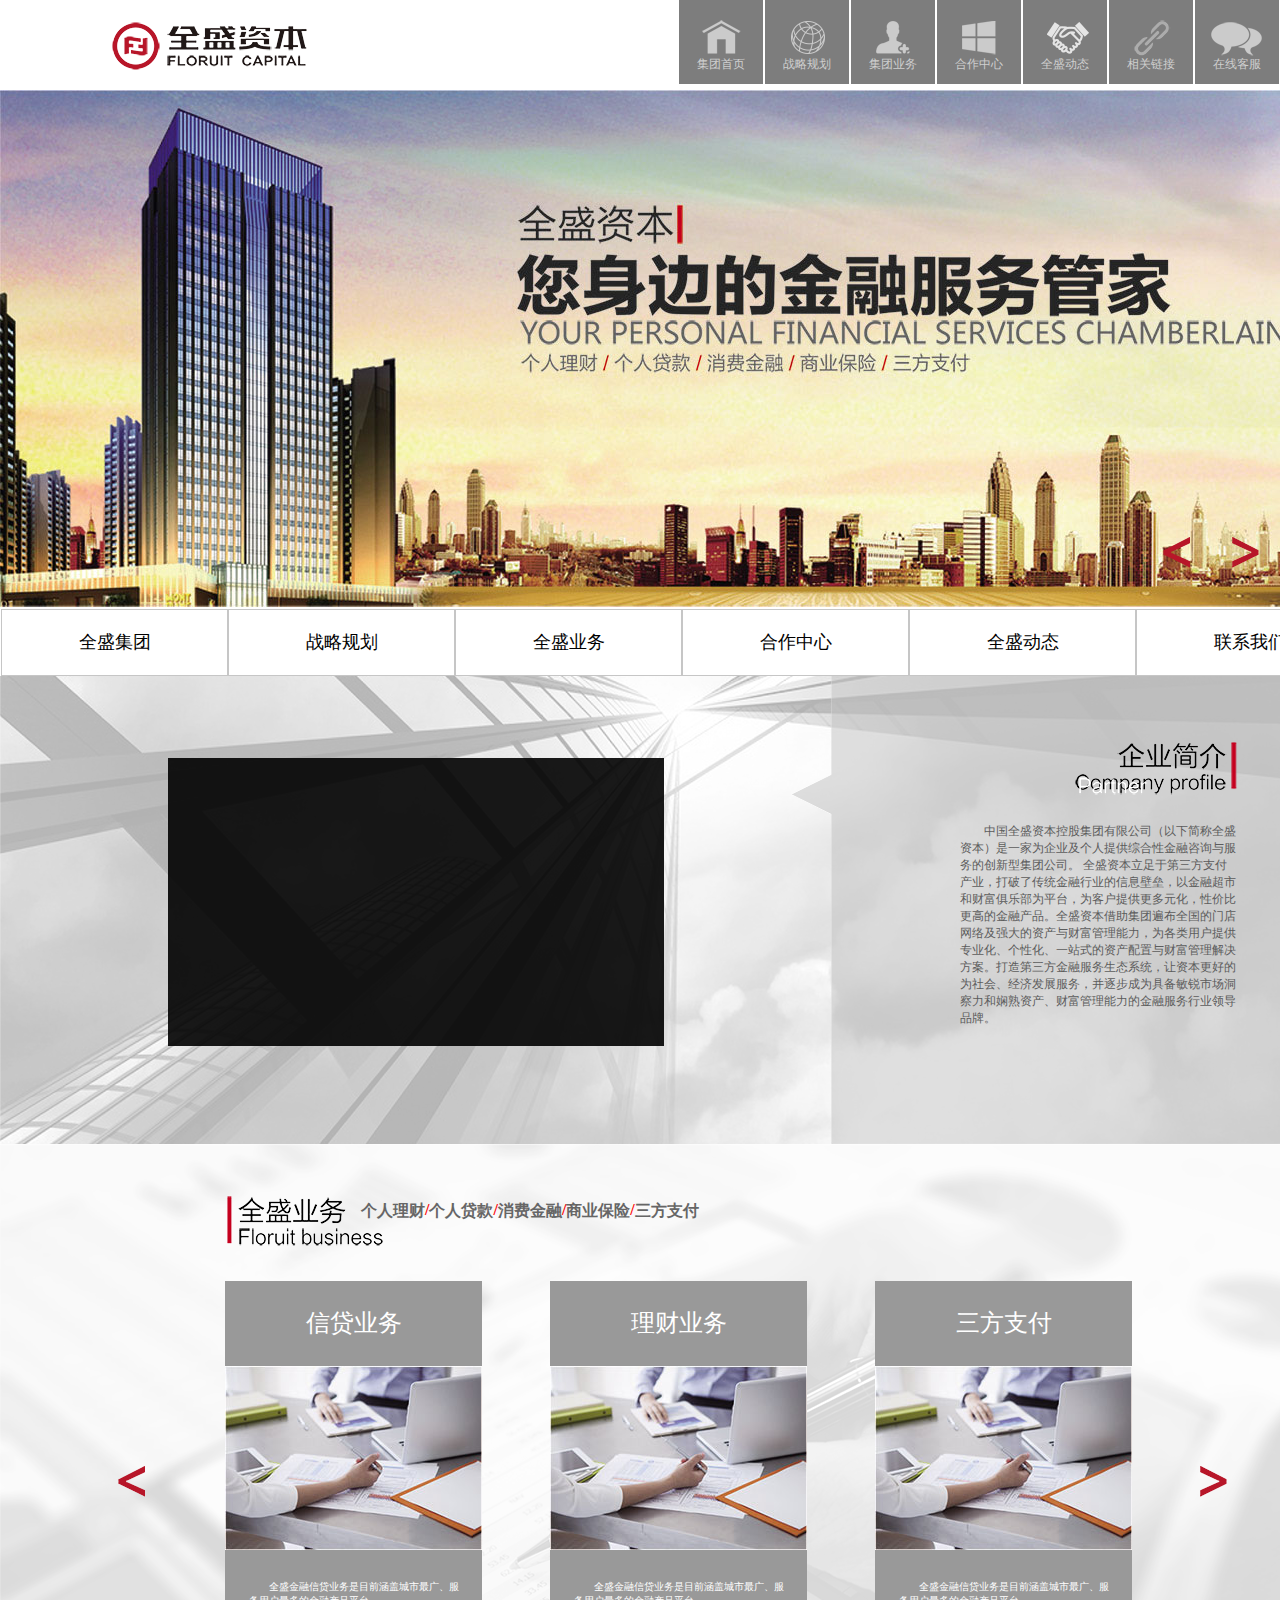
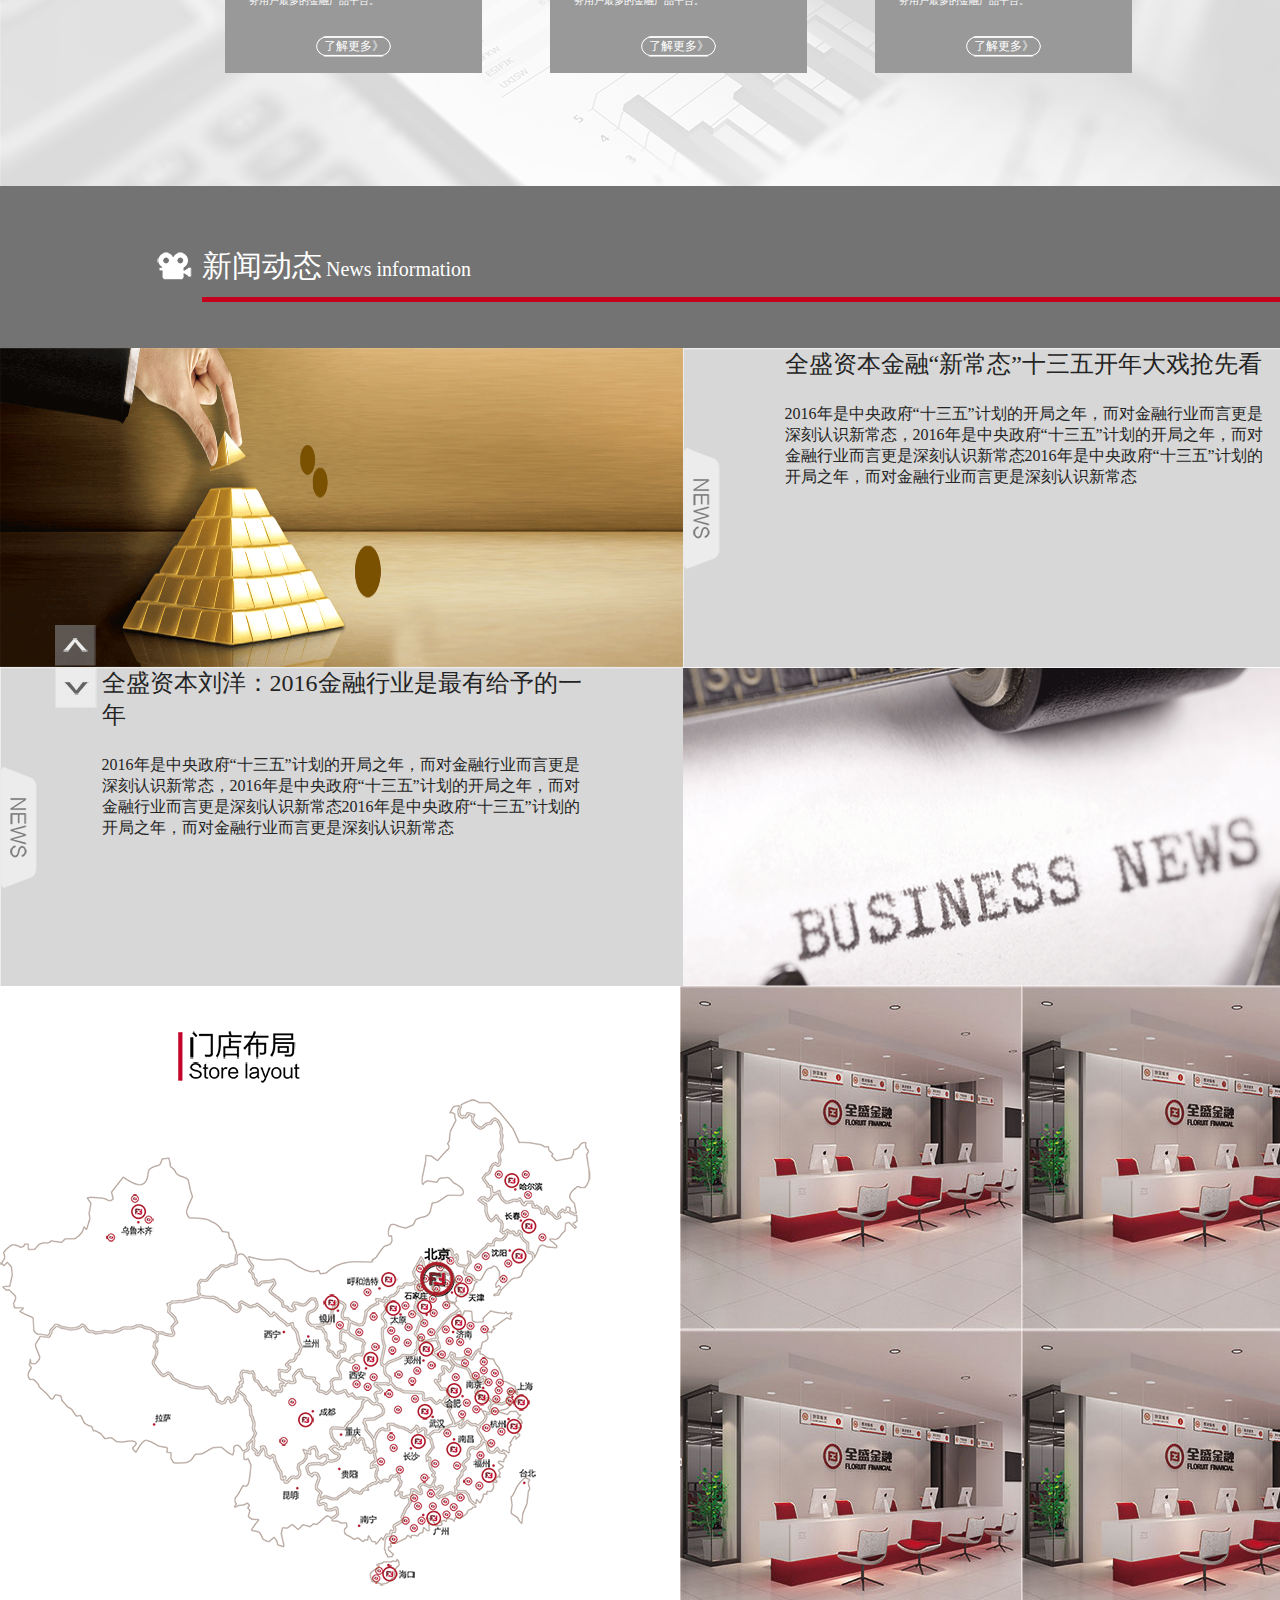
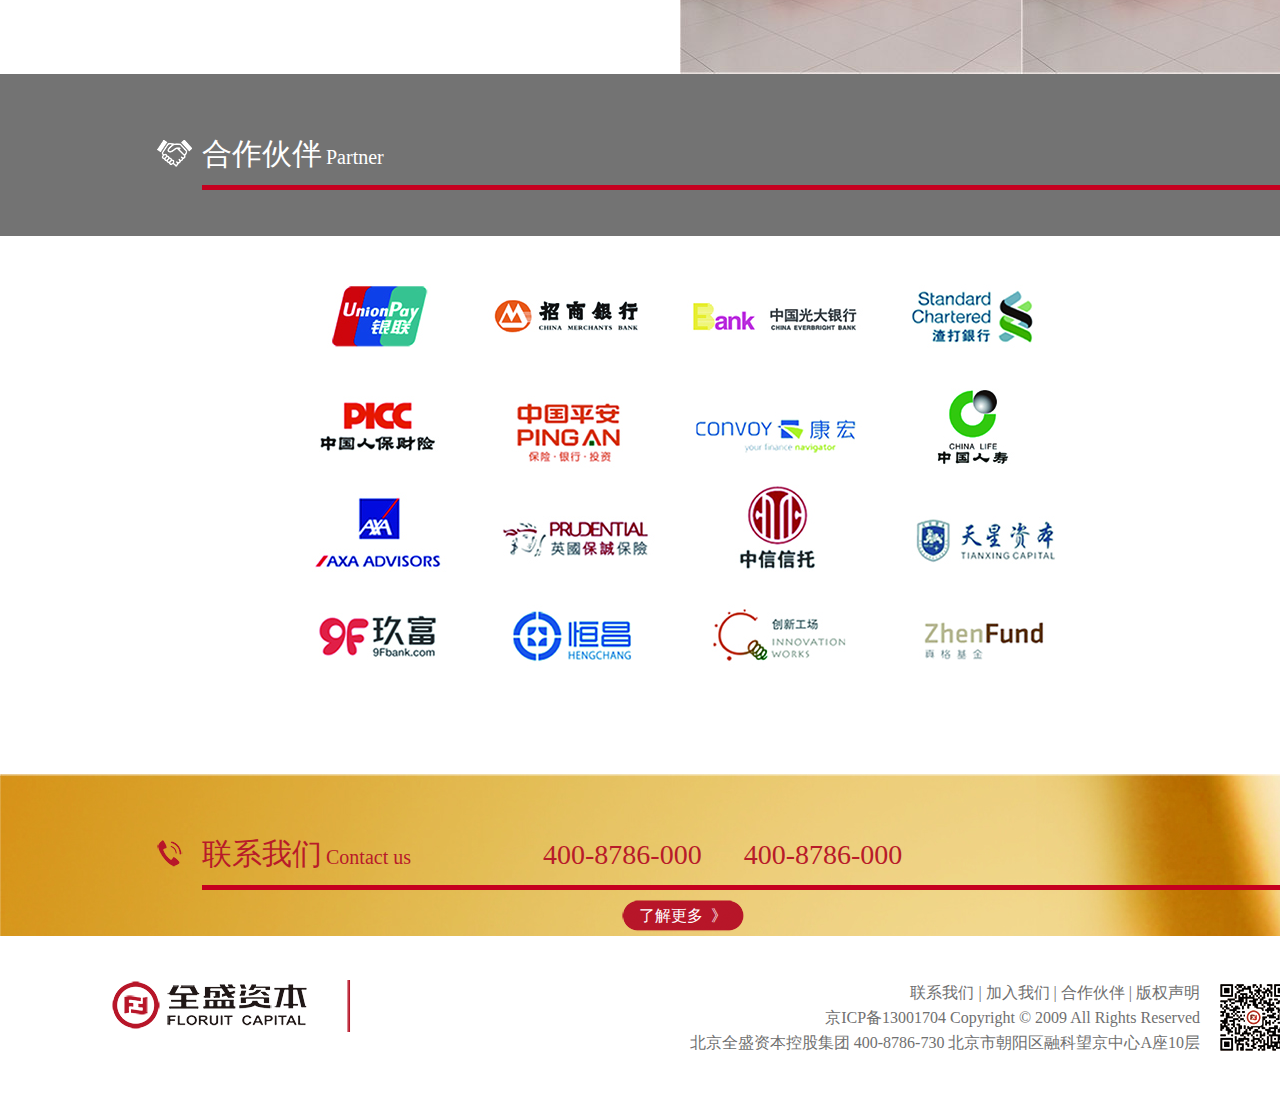
<file: qszb111/index.html>
<!DOCTYPE html>
<html lang="en">
<head>
	<meta charset="UTF-8">
	<title>Document</title>
	<link rel="stylesheet" type="text/css" href="css/reset.css">
	<link rel="stylesheet" type="text/css" href="css/index.css">
</head>
<body>
	<div class="head clear">
		<h1 class="logo"></h1>
		<div class="head-nars clear">
			<a href=""><i class="nar1"></i>集团首页</a>
			<a href=""><i class="nar2"></i>战略规划</a>
			<a href=""><i class="nar3"></i>集团业务</a>
			<a href=""><i class="nar4"></i>合作中心</a>
			<a href=""><i class="nar5"></i>全盛动态</a>
			<a href=""><i class="nar6"></i>相关链接</a>
			<a href=""><i class="nar7"></i>在线客服</a>
			<a href=""><i class="nar8"></i>站内搜索</a>
		</div>
	</div>
	<div class="f-text">
		<div class="img-show">
			<img src="img/img/bg.jpg">
			<div class="img-button clear">
				<a class="a1" href=""></a>
				<a class="a2" href=""></a>
			</div>	
		</div>
		<div class="middle-nars" >
			<ul class="clear">
				<li class="li-1">全盛集团</li>
				<li class="li-2">战略规划
					<div class="menu posi">
						<p class="p1">战略规划</p>
						<div class="nar1 posi">
							<p class="p2">
								<a class="a1" href="">战略合作>
									<div class="nar2">
										<p><a href="">全盛基金></a></p>
										<p><a href="">全盛资管></a></p>
										<p><a href="">全盛支付></a></p>
									</div>
								</a>
							</p>
							<p class="p2"><a href="">全盛基金></a></p>
							<p class="p2"><a href="">全盛资管></a></p>
							<p class="p2"><a href="">全盛支付></a></p>
							<p class="p2"><a href="">全省传媒></a></p>	
						</div>	
					</div>
				</li>
				<li class="li-3">全盛业务</li>
				<li class="li-4">合作中心</li>
				<li class="li-5">全盛动态</li>
				<li class="li-6">联系我们</li>
			</ul>
		</div>
		<div class="middle-text">
			<div class="video"></div>
			<div class="text"> 
				 <i></i>
				<p>
					中国全盛资本控股集团有限公司（以下简称全盛资本）是一家为企业及个人提供综合性金融咨询与服务的创新型集团公司。
					全盛资本立足于第三方支付产业，打破了传统金融行业的信息壁垒，以金融超市和财富俱乐部为平台，为客户提供更多元化，性价比更高的金融产品。全盛资本借助集团遍布全国的门店网络及强大的资产与财富管理能力，为各类用户提供专业化、个性化、一站式的资产配置与财富管理解决方案。打造第三方金融服务生态系统，让资本更好的为社会、经济发展服务，并逐步成为具备敏锐市场洞察力和娴熟资产、财富管理能力的金融服务行业领导品牌。
				</p>
			</div>	 
		</div>
		<div class="f-business">
			<div class="business-nars clear">
				<i></i>
				<ul class="clear">
					<li><a href="">个人理财</a></li>
					<li>/</li>
					<li><a href="">个人贷款</a></li>
					<li>/</li>
					<li><a href="">消费金融</a></li>
					<li>/</li>
					<li><a href="">商业保险</a></li>
					<li>/</li>
					<li><a href="">三方支付</a></li>
				</ul>
		</div>
		<div class="business-text clear">
			<a class="a1" href=""></a>
			<ul>
				<li>
					<a class="a2" href="">
							<p class="p1">信贷业务</p>
							<img src="img/img/a.jpg">
							<p class="p2">全盛金融信贷业务是目前涵盖城市最广、服务用户最多的金融产品平台。</p>
							<span>了解更多》</span>
					</a>
				</li>
				<li>
					<a class="a2" href="">
							<p class="p1">理财业务</p>
							<img src="img/img/a.jpg">
							<p class="p2">全盛金融信贷业务是目前涵盖城市最广、服务用户最多的金融产品平台。</p>
							<span>了解更多》</span>
					</a>
				</li>
				<li>
					<a class="a2" href="">
							<p class="p1">三方支付</p>
							<img src="img/img/a.jpg">
							<p class="p2">全盛金融信贷业务是目前涵盖城市最广、服务用户最多的金融产品平台。</p>
							<span>了解更多》</span>
					</a>
				</li>
			</ul>
			<a class="a3" href=""></a>
		</div>
		</div>
		<div class="news">
			<div class="news-head">
				<i></i>
				<p>
					<span class="span1"> 新闻动态</span>
					<span class="span2">News information</span>
				</p>
			</div>
			<div class="news-text clear posi">
				<img src="img/1.png">
				<div class="news-text-1" >
					<p class="p1">全盛资本金融“新常态”十三五开年大戏抢先看</p>
					<p class="p2">2016年是中央政府“十三五”计划的开局之年，而对金融行业而言更是深刻认识新常态，2016年是中央政府“十三五”计划的开局之年，而对金融行业而言更是深刻认识新常态2016年是中央政府“十三五”计划的开局之年，而对金融行业而言更是深刻认识新常态</p>
				</div>
				<div class="news-text-1" >
					<p class="p1">全盛资本刘洋：2016金融行业是最有给予的一年</p>
					<p class="p2">2016年是中央政府“十三五”计划的开局之年，而对金融行业而言更是深刻认识新常态，2016年是中央政府“十三五”计划的开局之年，而对金融行业而言更是深刻认识新常态2016年是中央政府“十三五”计划的开局之年，而对金融行业而言更是深刻认识新常态</p>
				</div>
				<img src="img/2.png">
				<a class="a" href=""></a>
				<a class="b" href=""></a>
				<a class="c" href=""></a>
				<a class="d" href=""></a>
			</div>
			<div class="news-text-1 clear" >
				<div class="map"><img src="img/img/map.png"></div>
				<div class="map-1 clear">
					<div class="img-1 posi">
						<img src="img/img/u.jpg">
						<div class="map-y"></div>
					</div>
					<div class="img-2 posi">
						<img src="img/img/u.jpg">
						<div class="map-y"></div>
					</div>
					<div class="img-3 posi">
						<img src="img/img/u.jpg">
						<div class="map-y"></div>
					</div>
					<div class="img-4 posi">
						<img src="img/img/u.jpg">
						<div class="map-y"></div>
					</div>
					
				</div>
			</div>
			</div>
			<div class="partner">
			<div class="partner-head">
				<i></i>
				<p>
					<span class="span1">合作伙伴</span>
					<span class="span2">Partner</span>
				</p>
			</div>
			<div class="bank posi">
				<div class="posi-v-m">
					<img src="img/bank.jpg">
				</div>
			</div>
			</div>
			<div class="phone">
			<div class="phone-head">
				<i></i>
				<p>
					<span class="span1">联系我们</span>
					<span class="span2">Contact us</span>
					<span class="span3">400-8786-000</span>
					<span class="span3">400-8786-000</span>
				</p>
				<a href="">了解更多&nbsp;&nbsp;》</a>
			</div>
		</div>
	</div>
	<div class="bottom">
		<i></i>
		<div class="clear posi">
			<p>
				<span><a href="">联系我们</a></span>
				<span>|</span>
				<span><a href="">加入我们</a></span>
				<span>|</span>
				<span><a href="">合作伙伴</a></span>
				<span>|</span>
				<span><a href="">版权声明</a></span>
			</p>
			<p>京ICP备13001704 Copyright &copy; 2009 All Rights Reserved
			</p>
			<p>北京全盛资本控股集团 400-8786-730 北京市朝阳区融科望京中心A座10层</p>
			<s></s>
		</div>
	</div>	
</body>
</html>
</file>
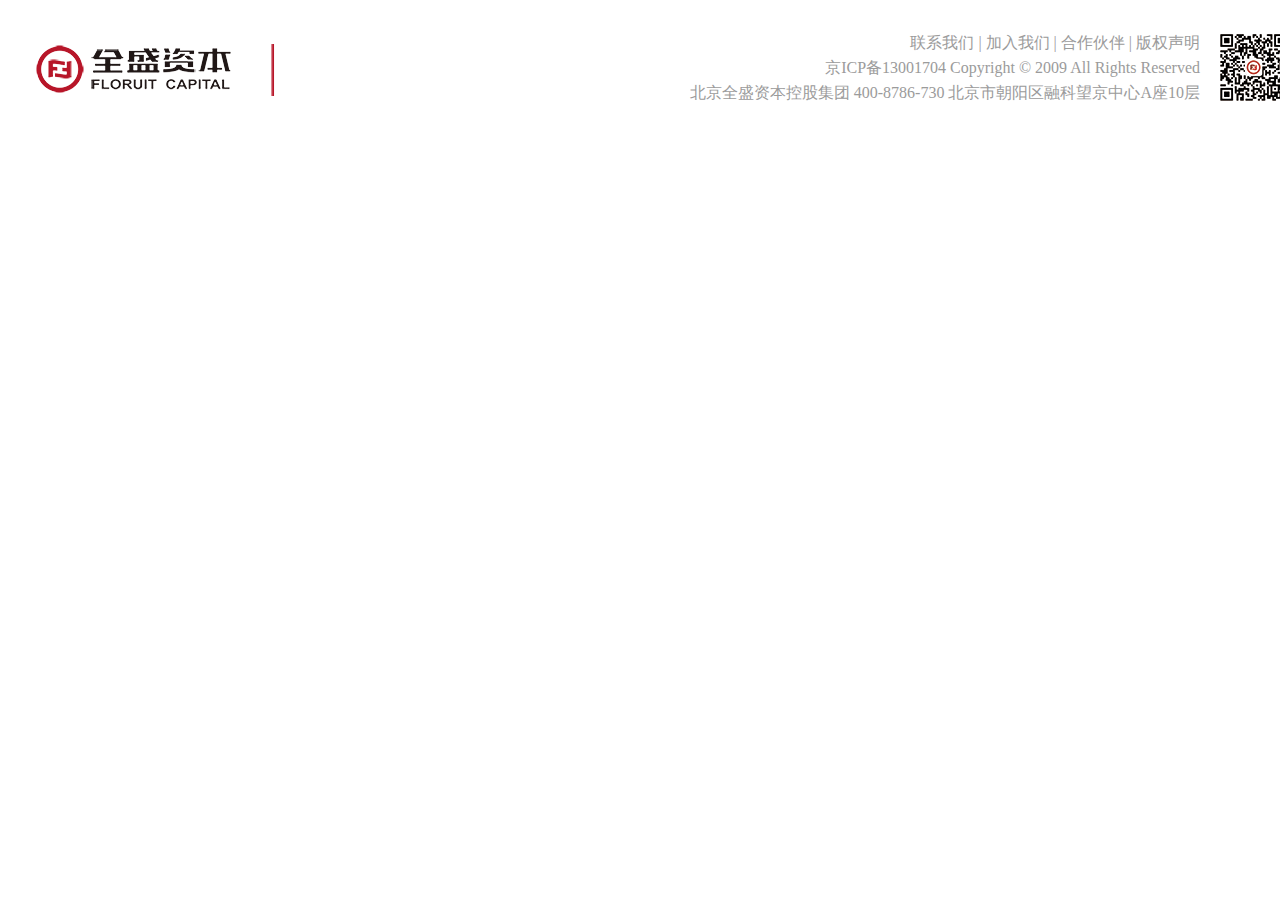
<file: qszb111/bottom.html>
<!DOCTYPE html>
<html lang="en">
<head>
	<meta charset="UTF-8">
	<title>Document</title>
	<link rel="stylesheet" type="text/css" href="css/reset.css">
	<link rel="stylesheet" type="text/css" href="css/public-bottom.css">
</head>
<body>
	<div class="bottom">
		<i></i>
		<div class="clear posi">
			<p>
				<span><a href="">联系我们</a></span>
				<span>|</span>
				<span><a href="">加入我们</a></span>
				<span>|</span>
				<span><a href="">合作伙伴</a></span>
				<span>|</span>
				<span><a href="">版权声明</a></span>
			</p>
			<p>京ICP备13001704 Copyright &copy; 2009 All Rights Reserved
			</p>
			<p>北京全盛资本控股集团 400-8786-730 北京市朝阳区融科望京中心A座10层</p>
			<s></s>
		</div>
	</div>
</body>
</html>
</file>
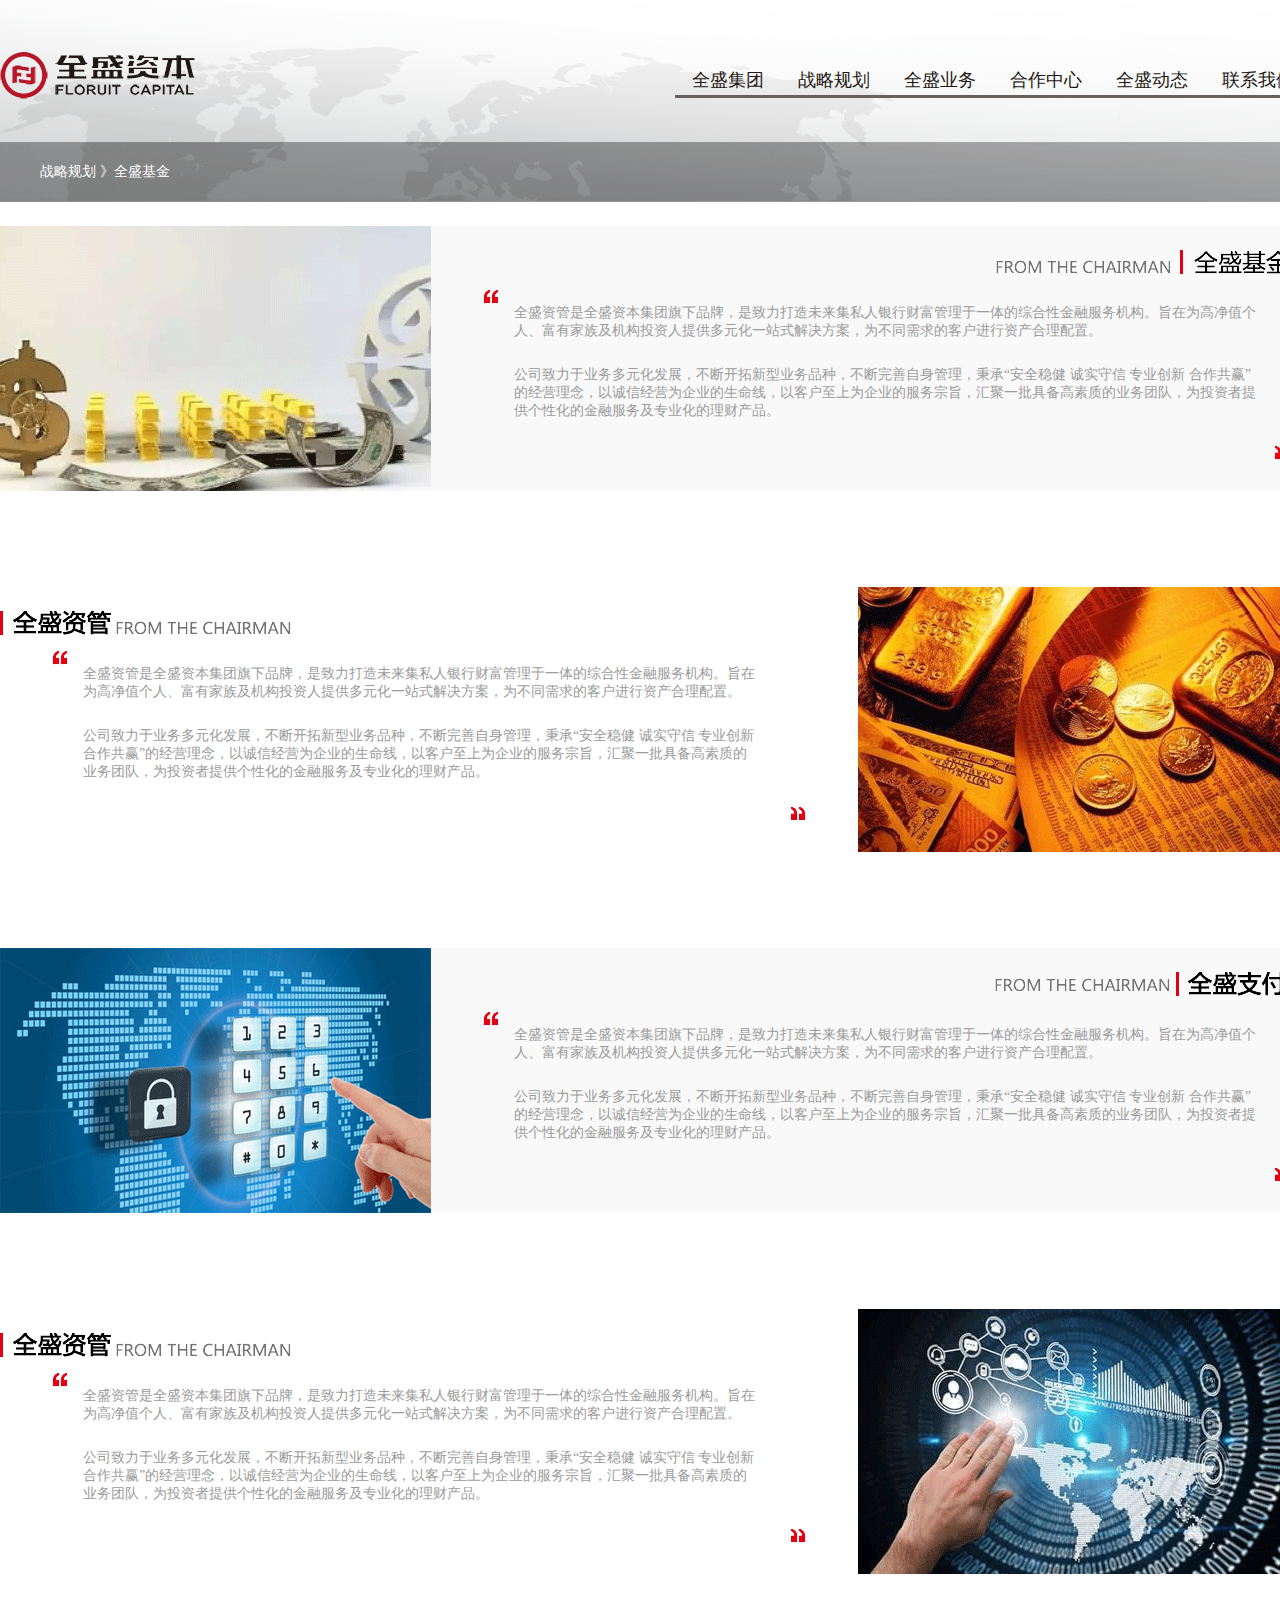
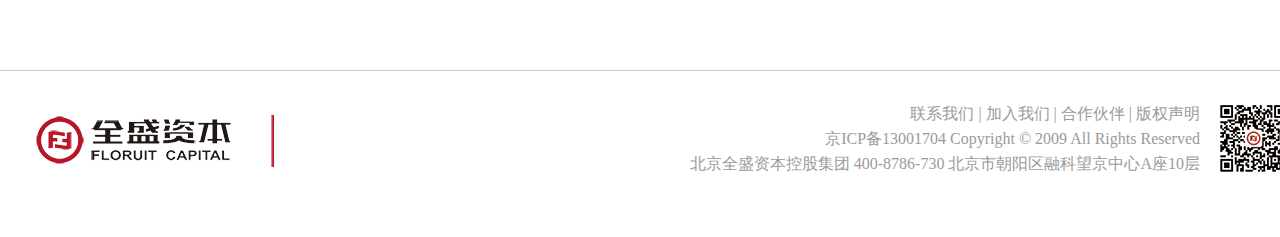
<file: qszb111/guihua.html>
<!DOCTYPE html>
<html lang="en">
<head>
	<meta charset="UTF-8">
	<title>Document</title>
	<link rel="stylesheet" type="text/css" href="css/reset.css">
	<link rel="stylesheet" type="text/css" href="css/public-head.css">
	<link rel="stylesheet" type="text/css" href="css/guihua.css">
</head>
<body>
	<div class="head">
		<div class="icon clear">
			<i></i>
			<ul class="clear">
				<li><a href="">全盛集团</a></li>
				<li><a href="">战略规划</a></li>
				<li><a href="">全盛业务</a></li>
				<li><a href="">合作中心</a></li>
				<li><a href="">全盛动态</a></li>
				<li><a href="">联系我们</a></li>
			</ul>
			<p>战略规划 》全盛基金</p>
		</div>
	</div>
	<div class="g-text">
		<div class="text-1 clear">
			<img class="text-1-l" src="img/guihua/1.png">
			<div class="text-1-r">
				<p class="p1"></p>
				<p class="p2"></p>
				<p class="p3">全盛资管是全盛资本集团旗下品牌，是致力打造未来集私人银行财富管理于一体的综合性金融服务机构。旨在为高净值个人、富有家族及机构投资人提供多元化一站式解决方案，为不同需求的客户进行资产合理配置。</p>
				<p class="p4">公司致力于业务多元化发展，不断开拓新型业务品种，不断完善自身管理，秉承“安全稳健 诚实守信 专业创新 合作共赢”的经营理念，以诚信经营为企业的生命线，以客户至上为企业的服务宗旨，汇聚一批具备高素质的业务团队，为投资者提供个性化的金融服务及专业化的理财产品。</p>
				<p class="p5"></p>
			</div>
		</div>
		<div id="t2" class="text-1 clear">
			<div class="text-1-r">
				<p id="p-2" class="p1"></p>
				<p class="p2"></p>
				<p class="p3">全盛资管是全盛资本集团旗下品牌，是致力打造未来集私人银行财富管理于一体的综合性金融服务机构。旨在为高净值个人、富有家族及机构投资人提供多元化一站式解决方案，为不同需求的客户进行资产合理配置。</p>
				<p class="p4">公司致力于业务多元化发展，不断开拓新型业务品种，不断完善自身管理，秉承“安全稳健 诚实守信 专业创新 合作共赢”的经营理念，以诚信经营为企业的生命线，以客户至上为企业的服务宗旨，汇聚一批具备高素质的业务团队，为投资者提供个性化的金融服务及专业化的理财产品。</p>
				<p class="p5"></p>
			</div>
			<img class="text-1-l" src="img/guihua/2.png">
		</div>
		<div id="t3" class="text-1 clear">
			<img class="text-1-l" src="img/guihua/3.png">
			<div class="text-1-r">
				<p class="p1"></p>
				<p class="p2"></p>
				<p class="p3">全盛资管是全盛资本集团旗下品牌，是致力打造未来集私人银行财富管理于一体的综合性金融服务机构。旨在为高净值个人、富有家族及机构投资人提供多元化一站式解决方案，为不同需求的客户进行资产合理配置。</p>
				<p class="p4">公司致力于业务多元化发展，不断开拓新型业务品种，不断完善自身管理，秉承“安全稳健 诚实守信 专业创新 合作共赢”的经营理念，以诚信经营为企业的生命线，以客户至上为企业的服务宗旨，汇聚一批具备高素质的业务团队，为投资者提供个性化的金融服务及专业化的理财产品。</p>
				<p class="p5"></p>
			</div>
		</div>
		<div id="t4" class="text-1 clear">
			<div class="text-1-r">
				<p class="p1"></p>
				<p class="p2"></p>
				<p class="p3">全盛资管是全盛资本集团旗下品牌，是致力打造未来集私人银行财富管理于一体的综合性金融服务机构。旨在为高净值个人、富有家族及机构投资人提供多元化一站式解决方案，为不同需求的客户进行资产合理配置。</p>
				<p class="p4">公司致力于业务多元化发展，不断开拓新型业务品种，不断完善自身管理，秉承“安全稳健 诚实守信 专业创新 合作共赢”的经营理念，以诚信经营为企业的生命线，以客户至上为企业的服务宗旨，汇聚一批具备高素质的业务团队，为投资者提供个性化的金融服务及专业化的理财产品。</p>
				<p class="p5"></p>
			</div>
			<img class="text-1-l" src="img/guihua/4.png">
		</div>
	</div>
	<div class="bottom">
		<div class="b-bootom">
			<iframe src="bottom.html" width="1311px;"  frameborder="no" border="0"  scrolling="no" allowtransparency="yes"></iframe>
		</div>
	</div>
</body>
</html>
</file>
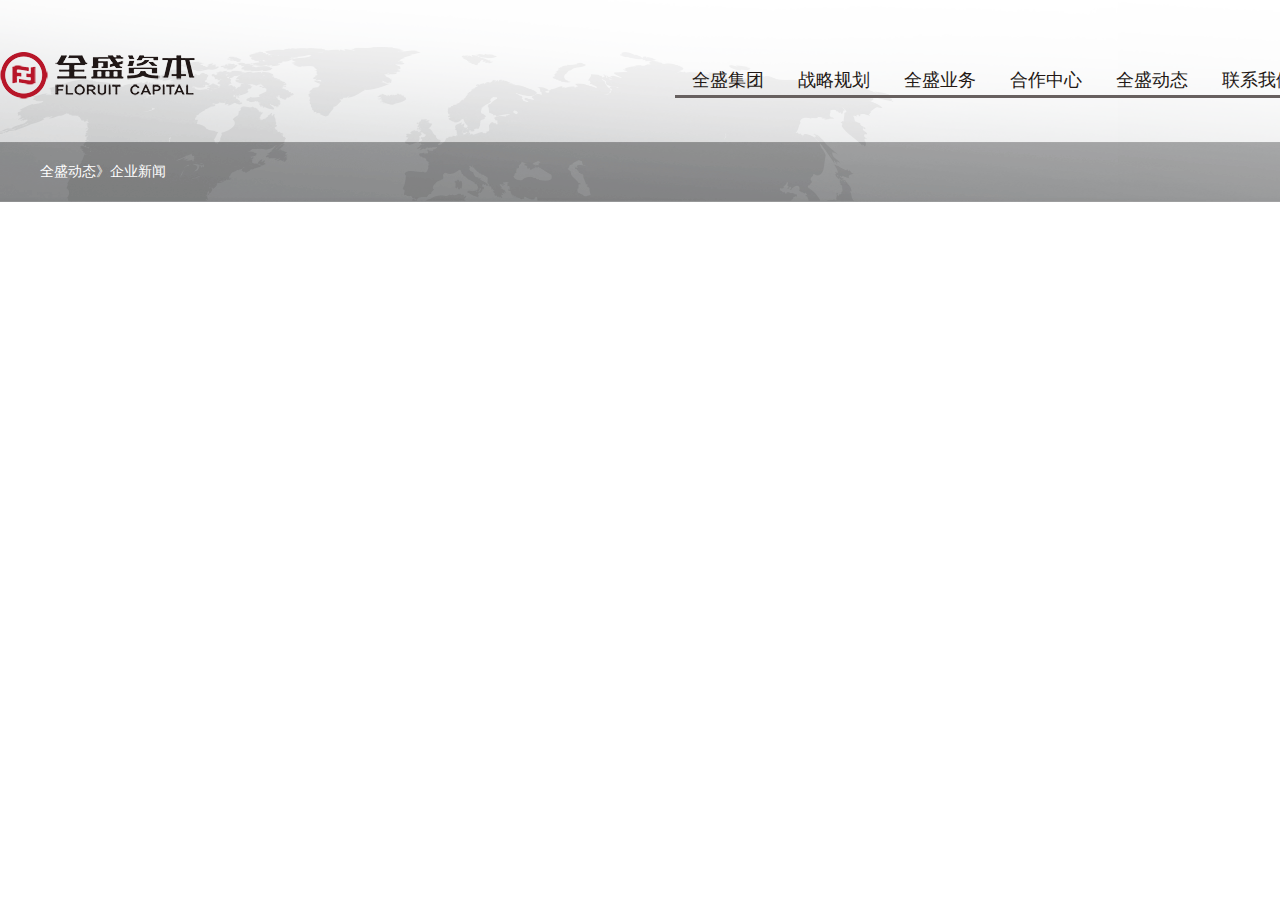
<file: qszb111/head.html>
<!DOCTYPE html>
<html lang="en">
<head>
	<meta charset="UTF-8">
	<title>Document</title>
	<link rel="stylesheet" type="text/css" href="css/reset.css">
	<link rel="stylesheet" type="text/css" href="css/public-head.css">
</head>
<body>
	<div class="head">
		<div class="icon clear">
			<i></i>
			<ul class="clear">
				<li><a href="">全盛集团</a></li>
				<li><a href="">战略规划</a></li>
				<li><a href="">全盛业务</a></li>
				<li><a href="">合作中心</a></li>
				<li><a href="">全盛动态</a></li>
				<li><a href="">联系我们</a></li>
			</ul>
			<p>全盛动态》企业新闻</p>
		</div>
	</div>
</body>
</html>
</file>
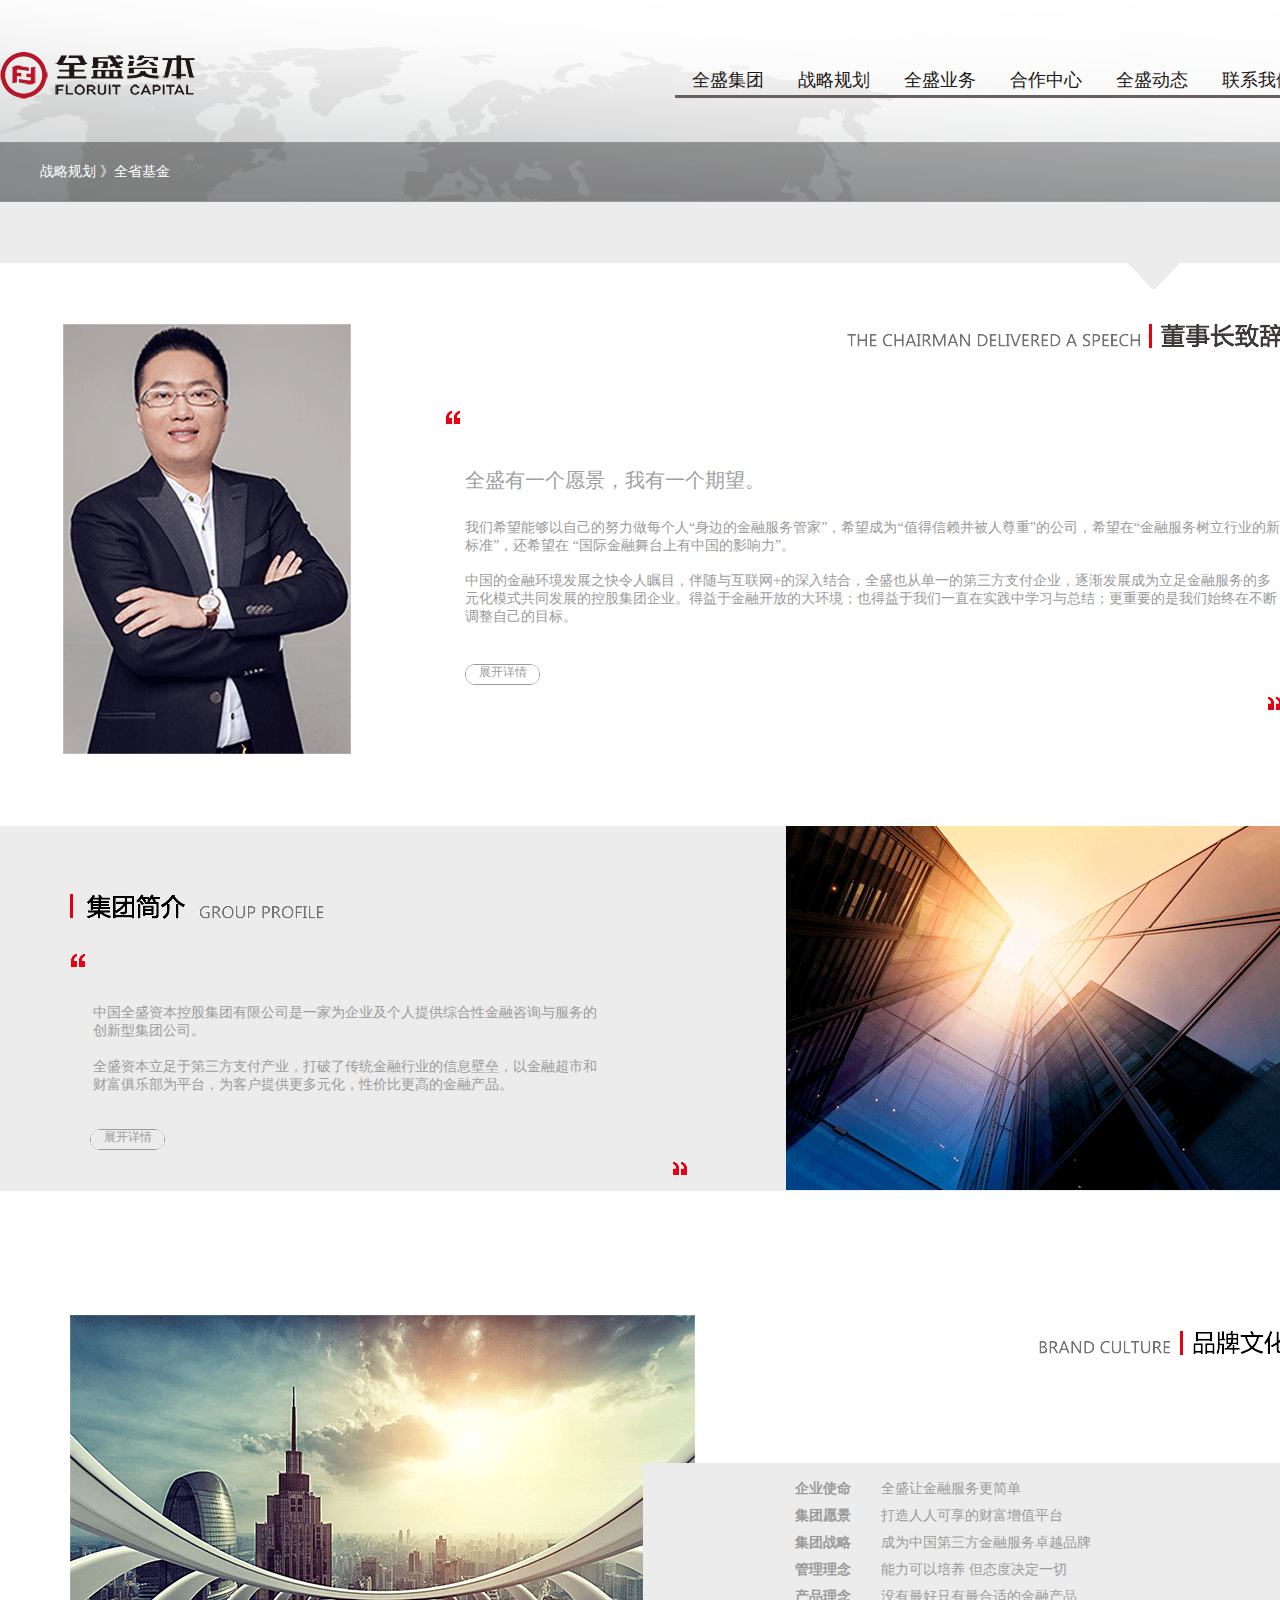
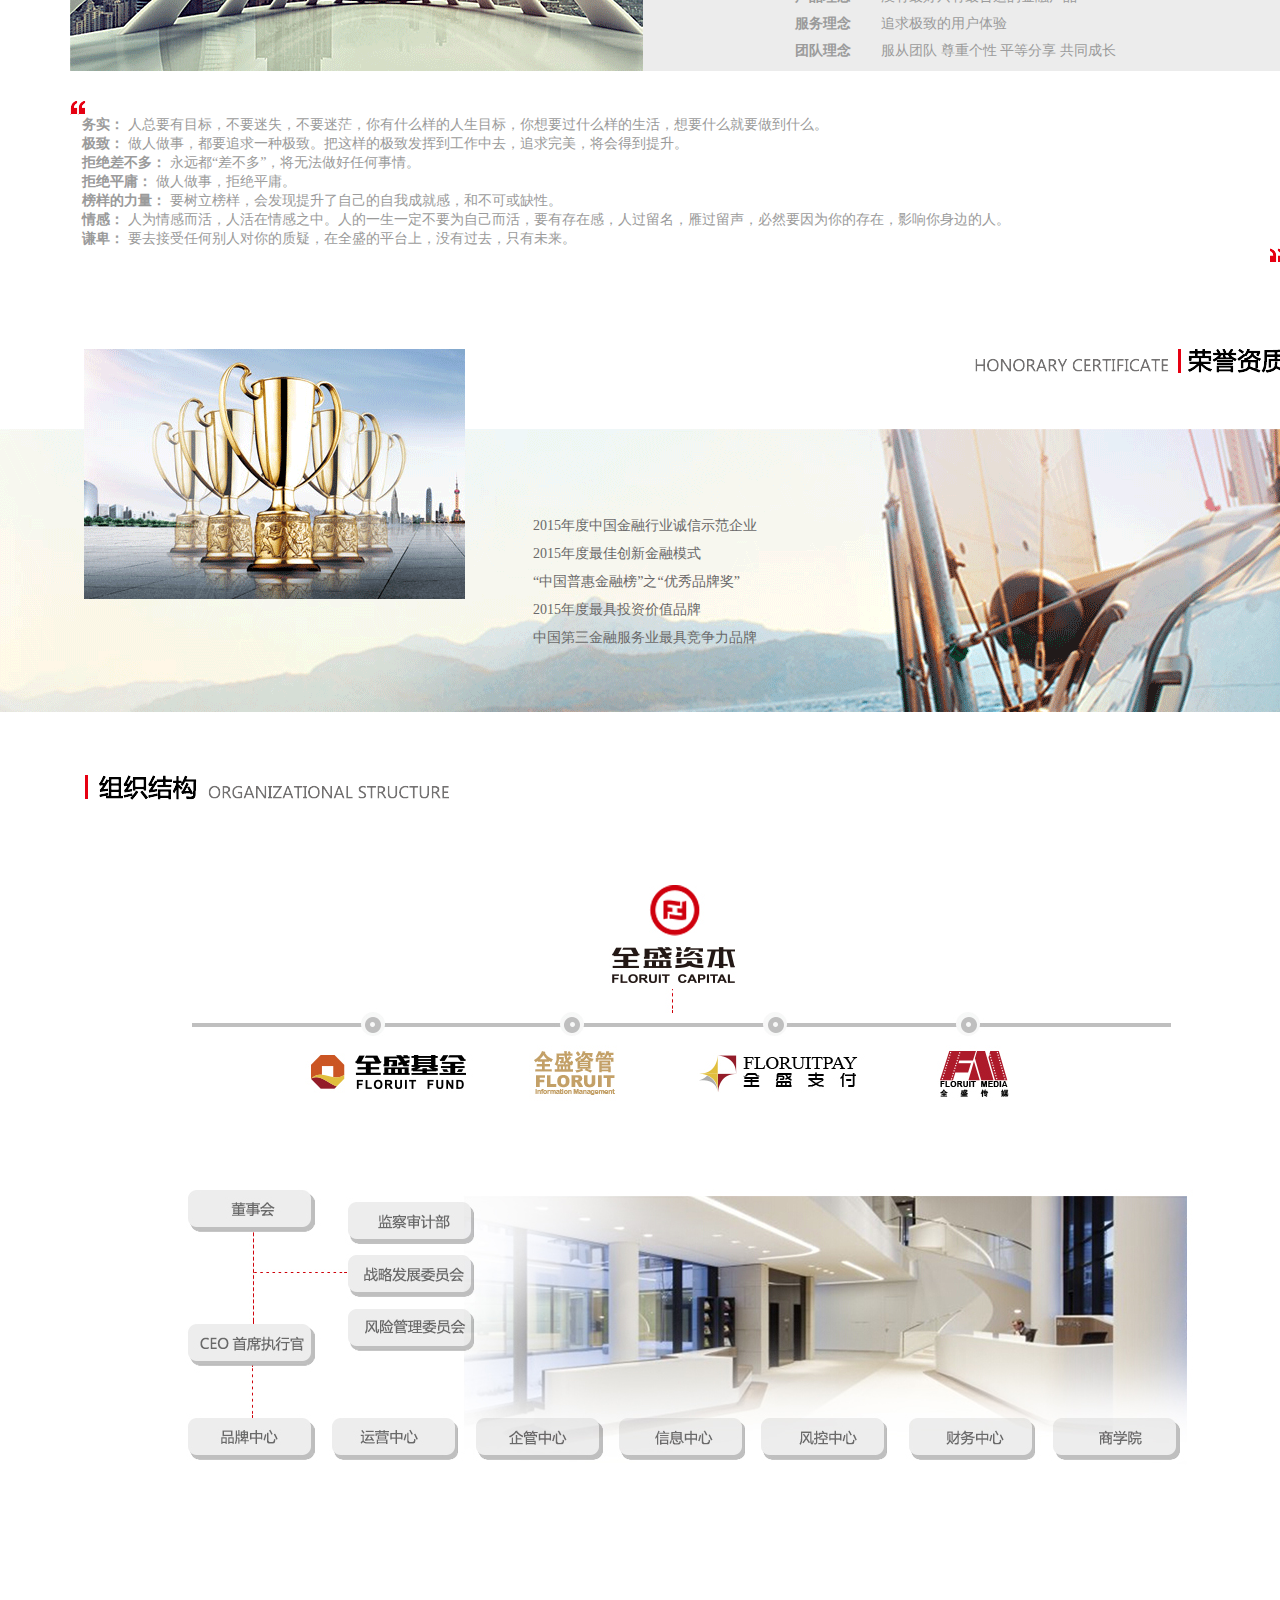
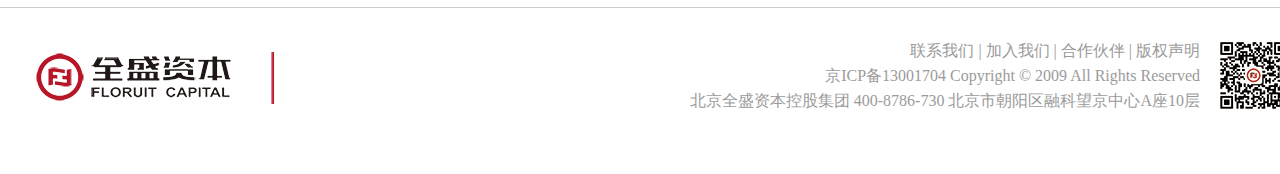
<file: qszb111/jituan.html>
<!DOCTYPE html>
<html lang="en">
<head>
	<meta charset="UTF-8">
	<title>Document</title>
	<link rel="stylesheet" type="text/css" href="css/reset.css">
	<link rel="stylesheet" type="text/css" href="css/public-head.css">
	<link rel="stylesheet" type="text/css" href="css/jituan.css">
</head>
<body>
	<div class="head">
		<div class="icon clear">
			<i></i>
			<ul class="clear">
				<li><a href="">全盛集团</a></li>
				<li><a href="">战略规划</a></li>
				<li><a href="">全盛业务</a></li>
				<li><a href="">合作中心</a></li>
				<li><a href="">全盛动态</a></li>
				<li><a href="">联系我们</a></li>
			</ul>
			<p>战略规划 》全省基金</p>
		</div>
	</div>
	<div class="text-top-b"></div>
	<div class="text-top-s"><i></i></div>
	<div class="j-text">
		<div class="text-1 clear">
			<img src="img/jituan/1.png">
			<div class="t1">
				<p class="p1"></p>
				<p class="p2"></p>
				<div>
					<p class="p3">
					全盛有一个愿景，我有一个期望。
				 	</p>
					<p class="p4">
						我们希望能够以自己的努力做每个人“身边的金融服务管家”，希望成为“值得信赖并被人尊重”的公司，希望在“金融服务树立行业的新标准”，还希望在 “国际金融舞台上有中国的影响力”。 

					</p>
					<p class="p5">
						中国的金融环境发展之快令人瞩目，伴随与互联网+的深入结合，全盛也从单一的第三方支付企业，逐渐发展成为立足金融服务的多元化模式共同发展的控股集团企业。得益于金融开放的大环境；也得益于我们一直在实践中学习与总结；更重要的是我们始终在不断调整自己的目标。 
					</p>
					<p class="p6"><a href="">展开详情</a></p>
				</div>
				<p class="p7"></p>
			</div>
		</div>
		<div class="text-2 clear">
			<div class="t2">
				<p class="p1"></p>
				<p class="p2"></p>
				<p class="p3">
					中国全盛资本控股集团有限公司是一家为企业及个人提供综合性金融咨询与服务的创新型集团公司。
				</p>
				<p class="p4">
					全盛资本立足于第三方支付产业，打破了传统金融行业的信息壁垒，以金融超市和财富俱乐部为平台，为客户提供更多元化，性价比更高的金融产品。
				</p>
				<p class="p5"><a href="">展开详情</a></p>
				<p class="p6"></p>
			</div>
			<img src="img/jituan/2.png">
		</div>
		<div class="text-3 clear">
			<img src="img/jituan/5.png">
			<div class="t3">
				<p class="p1"></p>
				<div>
					<p>
						<span class="span1">企业使命</span>
						<span class="span2">全盛让金融服务更简单</span>
					</p>
					<p>
						<span class="span1">集团愿景</span>
						<span class="span2">打造人人可享的财富增值平台</span>
					</p>
					<p>
						<span class="span1">集团战略 </span>
						<span class="span2">成为中国第三方金融服务卓越品牌</span>
					</p>
					<p>
						<span class="span1">管理理念</span>
						<span class="span2">能力可以培养 但态度决定一切</span>
					</p>
					<p>
						<span class="span1">产品理念 </span>
						<span class="span2">没有最好只有最合适的金融产品</span>
					</p>
					<p>
						<span class="span1">服务理念</span>
						<span class="span2">追求极致的用户体验</span>
					</p>
					<p>
						<span class="span1">团队理念</span>
						<span class="span2">服从团队 尊重个性 平等分享 共同成长</span>
					</p>	
				</div>
			</div>
			<div class="t-3-3">
				<i class="i1"></i>
				<p>
					<span class="span1">务实：</span>
					<span class="span2">人总要有目标，不要迷失，不要迷茫，你有什么样的人生目标，你想要过什么样的生活，想要什么就要做到什么。</span>
				</p>
				<p>
					<span class="span1">极致：</span>
					<span class="span2">做人做事，都要追求一种极致。把这样的极致发挥到工作中去，追求完美，将会得到提升。</span>
				</p>
				<p>
					<span class="span1">拒绝差不多：</span>
					<span class="span2">永远都“差不多”，将无法做好任何事情。</span>
				</p>
				<p>
					<span class="span1">拒绝平庸：</span>
					<span class="span2">做人做事，拒绝平庸。</span>
				</p>
				<p>
					<span class="span1">榜样的力量：</span>
					<span class="span2">要树立榜样，会发现提升了自己的自我成就感，和不可或缺性。</span>
				</p>
				<p>
					<span class="span1">情感：</span>
					<span class="span2">人为情感而活，人活在情感之中。人的一生一定不要为自己而活，要有存在感，人过留名，雁过留声，必然要因为你的存在，影响你身边的人。</span>
				</p>
				<p>
					<span class="span1">谦卑：</span>
					<span class="span2">要去接受任何别人对你的质疑，在全盛的平台上，没有过去，只有未来。</span>
				</p>
				<i class="i2"></i>
			</div>
		</div>
		<div class="text-4 clear">
			<img src="img/jituan/3.png">
			<i></i>
			<div class="t4">
				<p>2015年度中国金融行业诚信示范企业</p>
				<p>2015年度最佳创新金融模式</p>
				<p>“中国普惠金融榜”之“优秀品牌奖”</p>
				<p>2015年度最具投资价值品牌</p>
				<p>中国第三金融服务业最具竞争力品牌</p>
			</div>
		</div>
		<div class="text-5">
			<i></i>
			<img src="img/jituan/8.jpg">
		</div>
	</div>
	<div class="bottom">
		<div class="b-bootom">
			<iframe src="bottom.html" width="1311px;"  frameborder="no" border="0"  scrolling="no" allowtransparency="yes"></iframe>
		</div>
	</div>
</body>
</html>
</file>
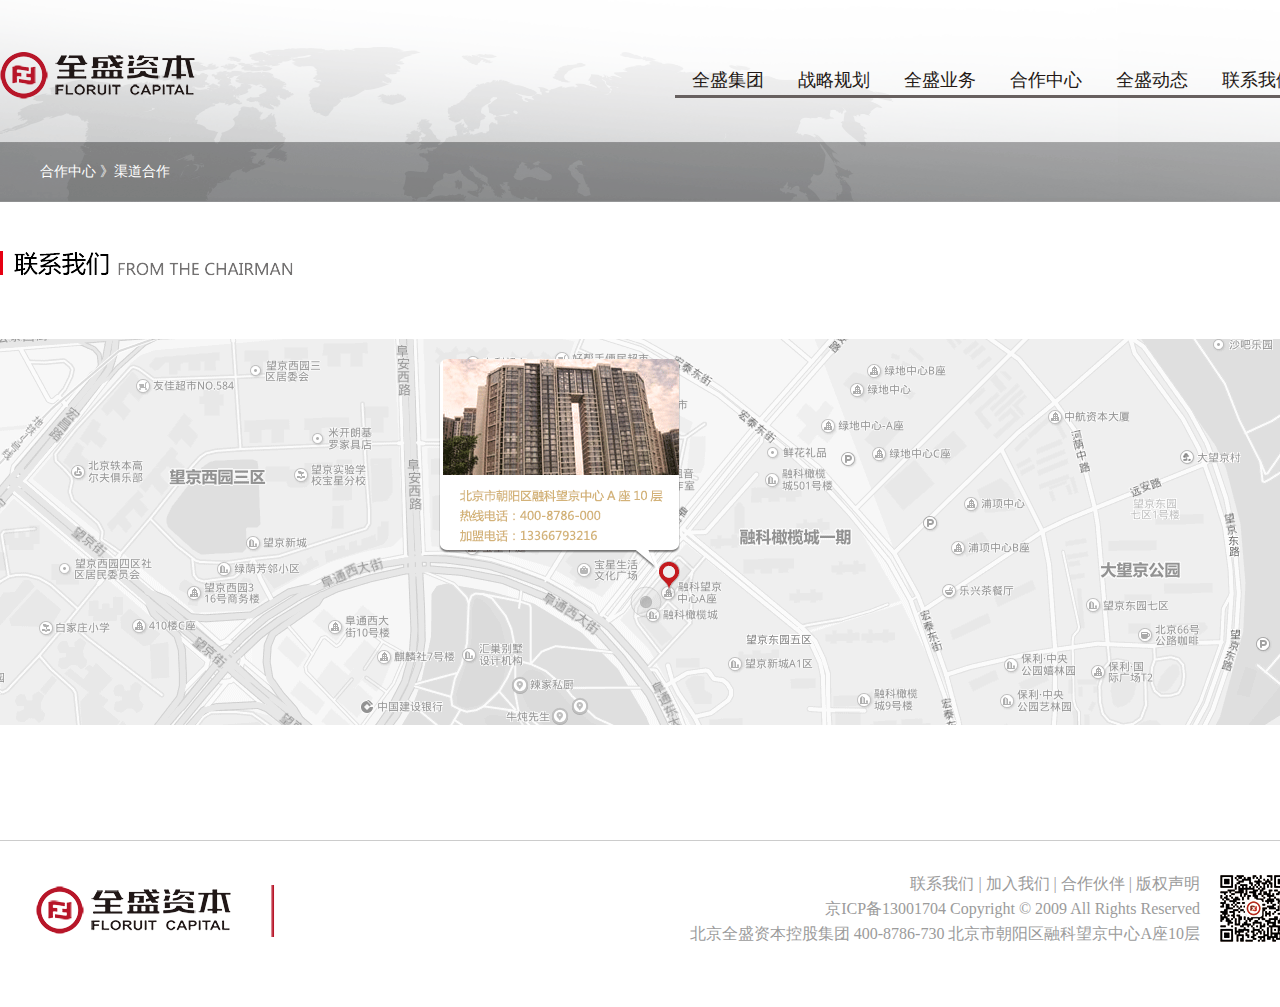
<file: qszb111/lianxi.html>
<!DOCTYPE html>
<html lang="en">
<head>
	<meta charset="UTF-8">
	<title>Document</title>
	<link rel="stylesheet" type="text/css" href="css/reset.css">
	<link rel="stylesheet" type="text/css" href="css/public-head.css">
	<link rel="stylesheet" type="text/css" href="css/lianxi.css">
</head>
<body>
	<div class="head">
		<div class="icon clear">
			<i></i>
			<ul class="clear">
				<li><a href="">全盛集团</a></li>
				<li><a href="">战略规划</a></li>
				<li><a href="">全盛业务</a></li>
				<li><a href="">合作中心</a></li>
				<li><a href="">全盛动态</a></li>
				<li><a href="">联系我们</a></li>
			</ul>
			<p>合作中心 》渠道合作</p>
		</div>
	</div>
	<div class="l-text">
		<i></i>
		<div>
			<img src="img/lianxi/gaode.png">
		</div>
	</div>
	<div class="bottom">
		<div class="b-bootom">
			<iframe src="bottom.html" width="1311px;"  frameborder="no" border="0"  scrolling="no" allowtransparency="yes"></iframe>
		</div>
	</div>
</body>
</html>
</file>
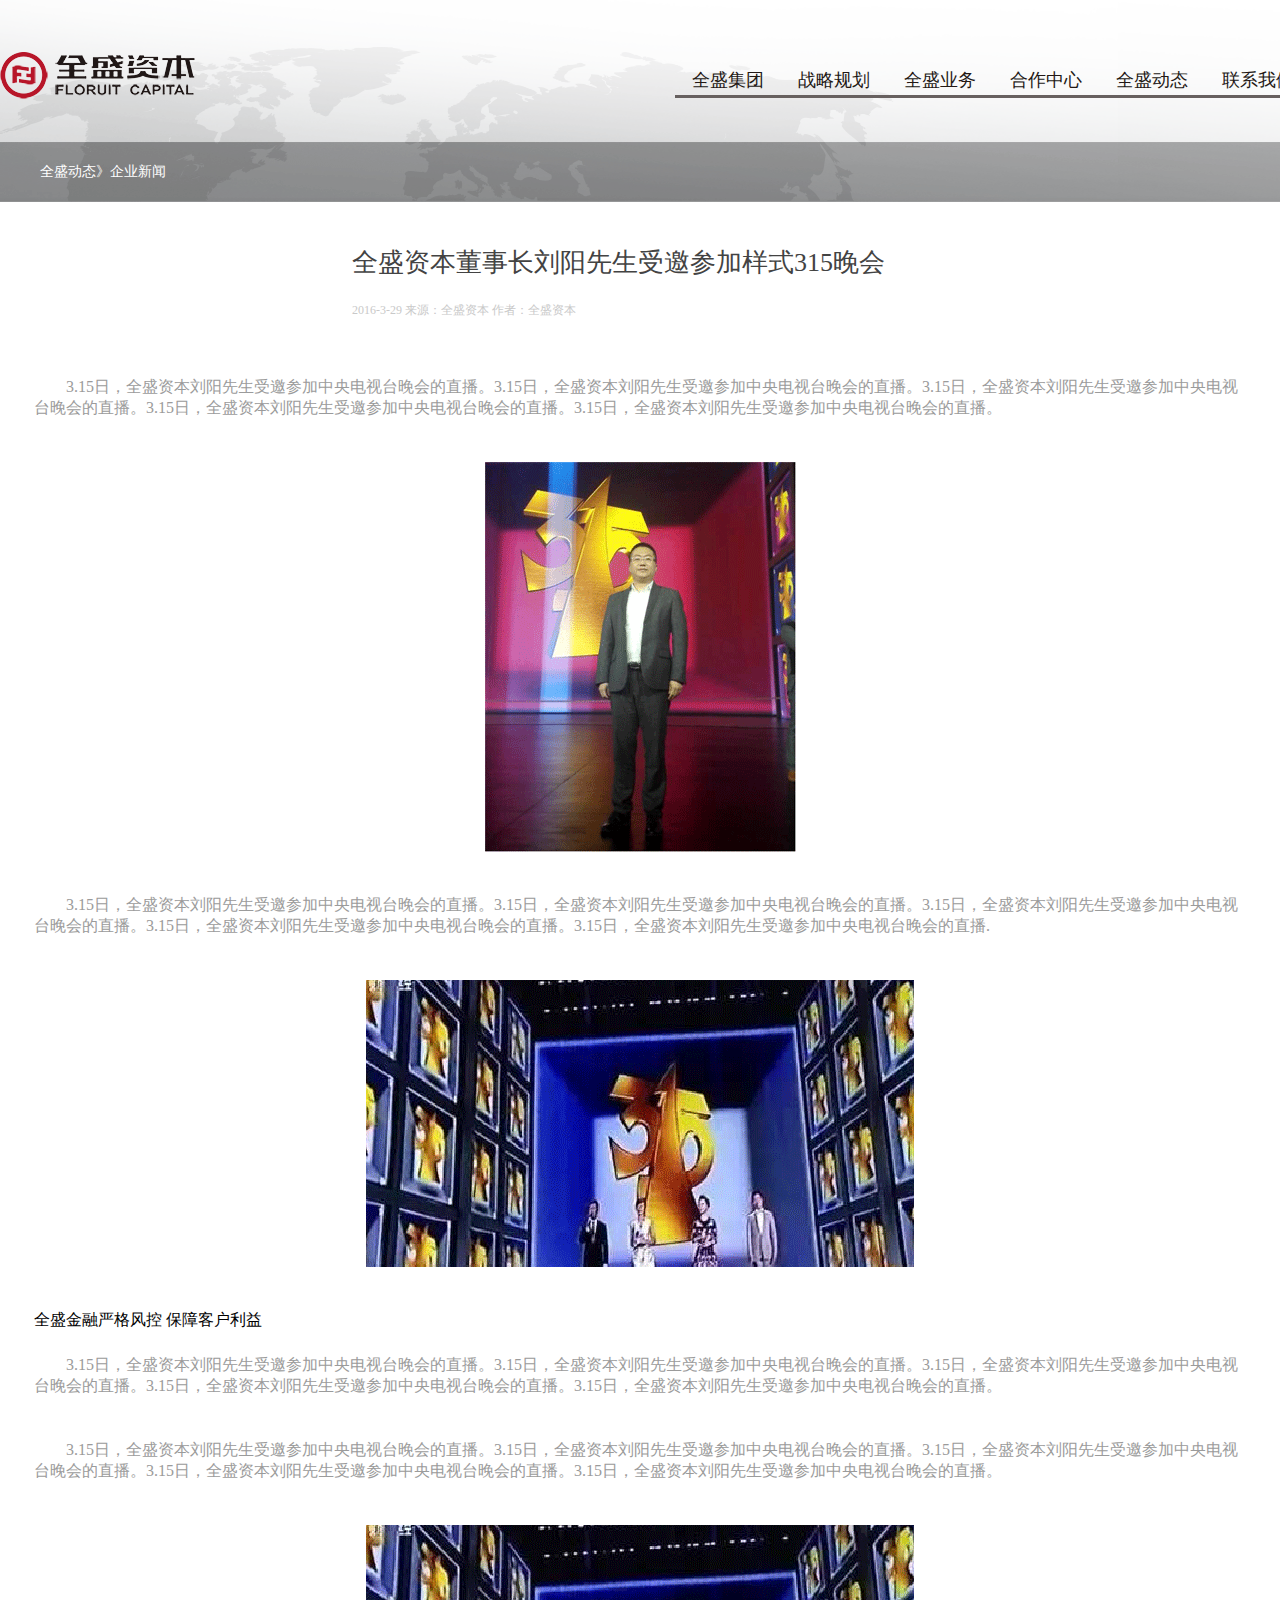
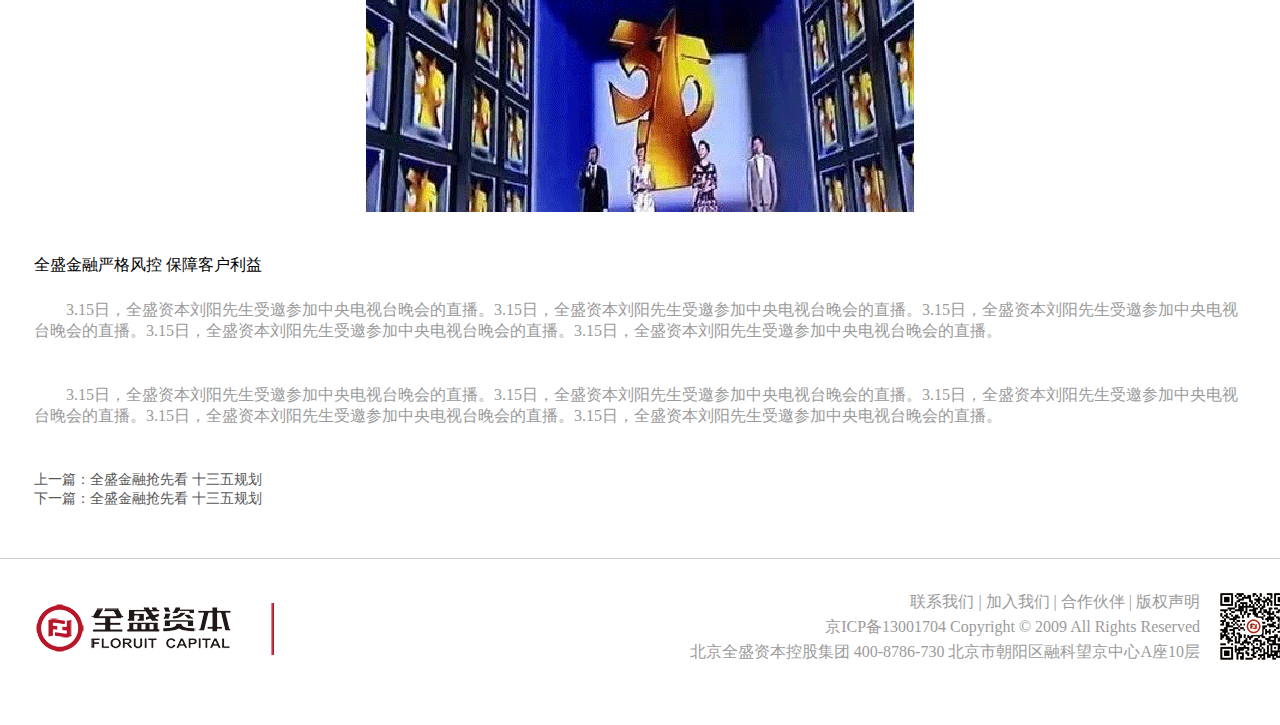
<file: qszb111/news.html>
<!DOCTYPE html>
<html lang="en">
<head>
	<meta charset="UTF-8">
	<title>Document</title>
	<link rel="stylesheet" type="text/css" href="css/reset.css">
	<link rel="stylesheet" type="text/css" href="css/public-head.css">
	<link rel="stylesheet" type="text/css" href="css/news.css">
</head>
<body>
	<div class="head">
		<div class="icon clear">
			<i></i>
			<ul class="clear">
				<li><a href="">全盛集团</a></li>
				<li><a href="">战略规划</a></li>
				<li><a href="">全盛业务</a></li>
				<li><a href="">合作中心</a></li>
				<li><a href="">全盛动态</a></li>
				<li><a href="">联系我们</a></li>
			</ul>
			<p>全盛动态》企业新闻</p>
		</div>
	</div>
	<div class="text">
		<div>
			<p class="p1">全盛资本董事长刘阳先生受邀参加样式315晚会</p>
			<p class="p2">
				<span>2016-3-29</span>
				<span>来源：全盛资本</span>
				<span>作者：全盛资本</span>
			</p>
		</div>
		<dl>
			<dd>
				3.15日，全盛资本刘阳先生受邀参加中央电视台晚会的直播。3.15日，全盛资本刘阳先生受邀参加中央电视台晚会的直播。3.15日，全盛资本刘阳先生受邀参加中央电视台晚会的直播。3.15日，全盛资本刘阳先生受邀参加中央电视台晚会的直播。3.15日，全盛资本刘阳先生受邀参加中央电视台晚会的直播。
			</dd>
			<dd><img src="img/ren1.png"></dd>
		</dl>
		<dl>
			<dd>
				3.15日，全盛资本刘阳先生受邀参加中央电视台晚会的直播。3.15日，全盛资本刘阳先生受邀参加中央电视台晚会的直播。3.15日，全盛资本刘阳先生受邀参加中央电视台晚会的直播。3.15日，全盛资本刘阳先生受邀参加中央电视台晚会的直播。3.15日，全盛资本刘阳先生受邀参加中央电视台晚会的直播.
			</dd>

			<dd><img src="img/ren2.png"></dd>
		</dl>
		<dl>
			<dt>全盛金融严格风控 保障客户利益</dt>
			<dd>
				3.15日，全盛资本刘阳先生受邀参加中央电视台晚会的直播。3.15日，全盛资本刘阳先生受邀参加中央电视台晚会的直播。3.15日，全盛资本刘阳先生受邀参加中央电视台晚会的直播。3.15日，全盛资本刘阳先生受邀参加中央电视台晚会的直播。3.15日，全盛资本刘阳先生受邀参加中央电视台晚会的直播。
			</dd>
			<dd>
				3.15日，全盛资本刘阳先生受邀参加中央电视台晚会的直播。3.15日，全盛资本刘阳先生受邀参加中央电视台晚会的直播。3.15日，全盛资本刘阳先生受邀参加中央电视台晚会的直播。3.15日，全盛资本刘阳先生受邀参加中央电视台晚会的直播。3.15日，全盛资本刘阳先生受邀参加中央电视台晚会的直播。
			</dd>
			<dd><img src="img/ren2.png"></dd>
		</dl>
		<dl>
			<dt>全盛金融严格风控 保障客户利益</dt>
			<dd>
				3.15日，全盛资本刘阳先生受邀参加中央电视台晚会的直播。3.15日，全盛资本刘阳先生受邀参加中央电视台晚会的直播。3.15日，全盛资本刘阳先生受邀参加中央电视台晚会的直播。3.15日，全盛资本刘阳先生受邀参加中央电视台晚会的直播。3.15日，全盛资本刘阳先生受邀参加中央电视台晚会的直播。
			</dd>
			<dd>
				3.15日，全盛资本刘阳先生受邀参加中央电视台晚会的直播。3.15日，全盛资本刘阳先生受邀参加中央电视台晚会的直播。3.15日，全盛资本刘阳先生受邀参加中央电视台晚会的直播。3.15日，全盛资本刘阳先生受邀参加中央电视台晚会的直播。3.15日，全盛资本刘阳先生受邀参加中央电视台晚会的直播。
			</dd>
		</dl>
		<p class="p3">
			<a href="">上一篇：全盛金融抢先看 十三五规划</a><br>
			<a href="">下一篇：全盛金融抢先看 十三五规划</a>
		</p>	
	</div>
	<div class="bottom">
		<div class="b-bootom">
			<iframe src="bottom.html" width="1311px;"  frameborder="no" border="0"  scrolling="no" allowtransparency="yes"></iframe>
		</div>
	</div>
	
</body>
</html>
</file>
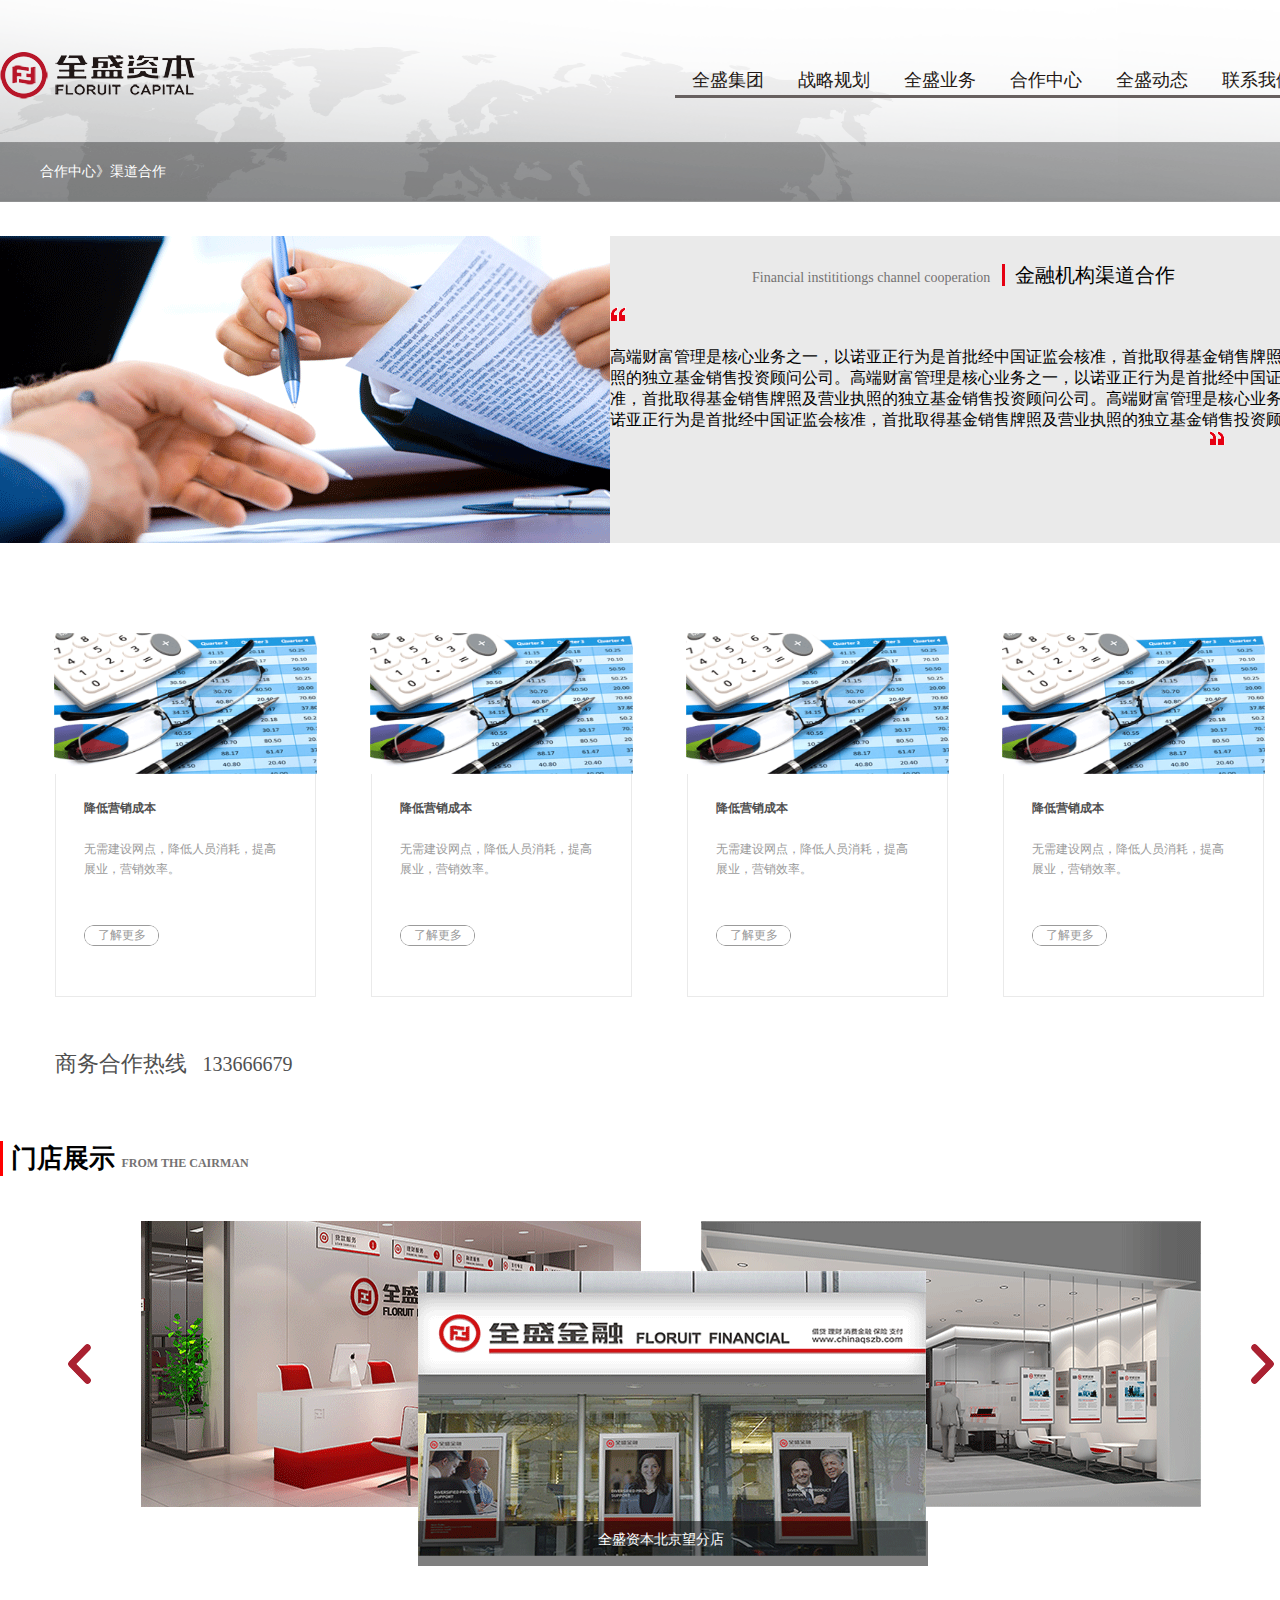
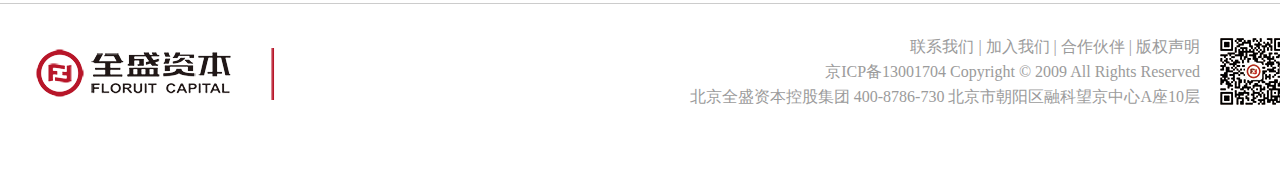
<file: qszb111/partner.html>
<!DOCTYPE html>
<html lang="en">
<head>
	<meta charset="UTF-8">
	<title>Document</title>
	<link rel="stylesheet" type="text/css" href="css/reset.css">
	<link rel="stylesheet" type="text/css" href="css/public-head.css">
	<link rel="stylesheet" type="text/css" href="css/partner.css">
</head>
<body>
	<div class="head">
		<div class="icon clear">
			<i></i>
			<ul class="clear">
				<li><a href="">全盛集团</a></li>
				<li><a href="">战略规划</a></li>
				<li><a href="">全盛业务</a></li>
				<li><a href="">合作中心</a></li>
				<li><a href="">全盛动态</a></li>
				<li><a href="">联系我们</a></li>
			</ul>
			<p>合作中心》渠道合作</p>
		</div>
	</div>
	<div class="partner-text clear">
		<div class="text1">
			<img src="img/panter/1.png">
			<div class="t1">
				<p class="p1">
					<span class="span1">Financial instititiongs channel cooperation</span>
					<span class="span2">金融机构渠道合作</span>
				</p>
				<p class="p2"></p>
				<p class="p3">高端财富管理是核心业务之一，以诺亚正行为是首批经中国证监会核准，首批取得基金销售牌照及营业执照的独立基金销售投资顾问公司。高端财富管理是核心业务之一，以诺亚正行为是首批经中国证监会核准，首批取得基金销售牌照及营业执照的独立基金销售投资顾问公司。高端财富管理是核心业务之一，以诺亚正行为是首批经中国证监会核准，首批取得基金销售牌照及营业执照的独立基金销售投资顾问公司。</p>
				<p class="p4"></p>
			</div>
		</div>
		<div class="text2">
			<ul class="clear">
				<li>
					<img src="img/panter/2-2.png">
					<p class="p1">降低营销成本</p>
					<p class="p2">无需建设网点，降低人员消耗，提高展业，营销效率。</p>
					<p class="p4"><a href="">了解更多</a></p>
				</li>
				<li>
					<img src="img/panter/2-2.png">
					<p class="p1">降低营销成本</p>
					<p class="p2">无需建设网点，降低人员消耗，提高展业，营销效率。</p>
					<p class="p4"><a href="">了解更多</a></p>
				</li>
				<li>
					<img src="img/panter/2-2.png">
					<p class="p1">降低营销成本</p>
					<p class="p2">无需建设网点，降低人员消耗，提高展业，营销效率。</p>
					<p class="p4"><a href="">了解更多</a></p>
				</li>
				<li>
					<img src="img/panter/2-2.png">
					<p class="p1">降低营销成本</p>
					<p class="p2">无需建设网点，降低人员消耗，提高展业，营销效率。</p>
					<p class="p4"><a href="">了解更多</a></p>
				</li>
			</ul>
			<p class="tel">商务合作热线
				<span>133666679</span>
			</p>
		</div>
		<div class="text3">
			<p>门店展示
				<span>FROM THE CAIRMAN</span>
			</p>
			<div class="text3-1 posi clear">
				<a href=""><span class="span1"></span></a>
				<img class="img1" src="img/panter/3.png">
				<img class="img2"src="img/panter/4.png">
				<a href=""><span class="span2"></span></a>
				<img class="img3"src="img/panter/5.png">
				<div class="text3-1-1"></div>
				<div class="text3-1-2">全盛资本北京望分店</div>
			</div>
		</div>
	</div>
	<div class="bottom">
		<div class="b-bootom">
			<iframe src="bottom.html" width="1311px;"  frameborder="no" border="0"  scrolling="no" allowtransparency="yes"></iframe>
		</div>
	</div>
</body>
</html>
</file>
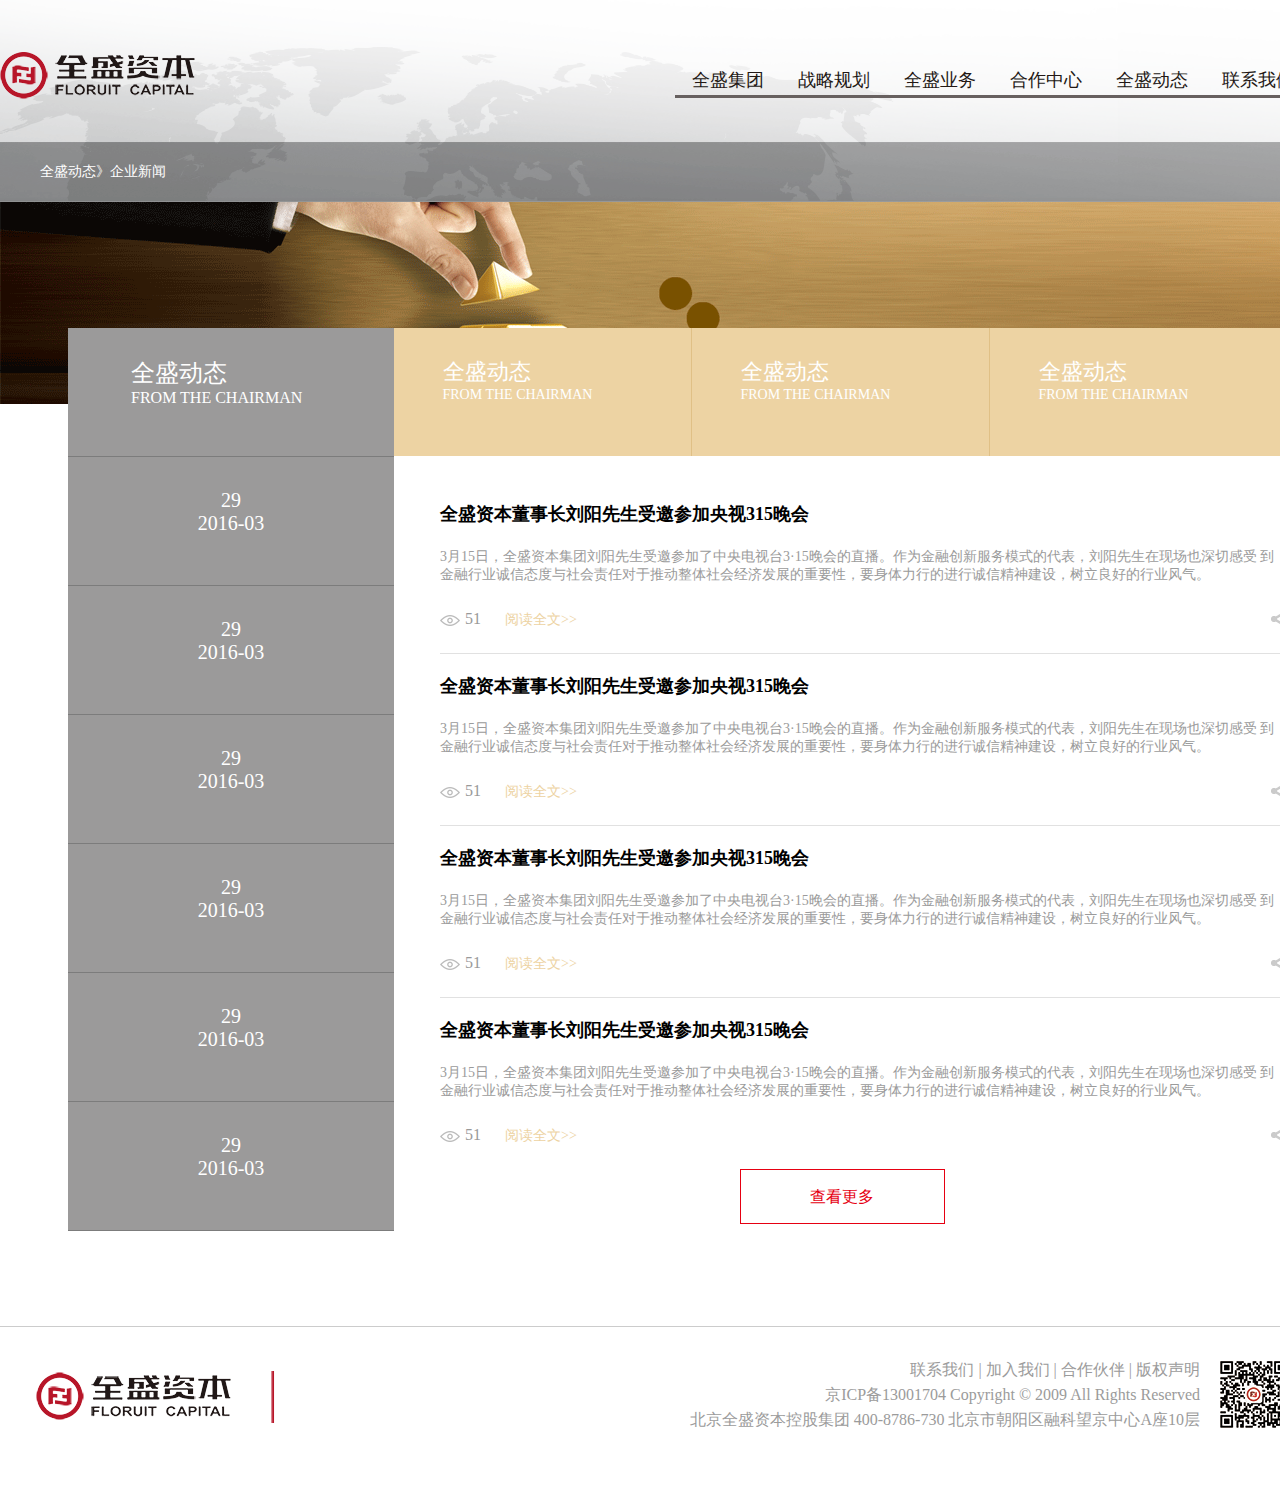
<file: qszb111/qiye.html>
<!DOCTYPE html>
<html lang="en">
<head>
	<meta charset="UTF-8">
	<title>Document</title>
	<link rel="stylesheet" type="text/css" href="css/reset.css">
	<link rel="stylesheet" type="text/css" href="css/public-head.css">
	<link rel="stylesheet" type="text/css" href="css/qiye.css">
</head>
<body>
	<div class="head">
		<div class="icon clear">
			<i></i>
			<ul class="clear">
				<li><a href="">全盛集团</a></li>
				<li><a href="">战略规划</a></li>
				<li><a href="">全盛业务</a></li>
				<li><a href="">合作中心</a></li>
				<li><a href="">全盛动态</a></li>
				<li><a href="">联系我们</a></li>
			</ul>
			<p>全盛动态》企业新闻</p>
		</div>
	</div>
	<div class="qiye-text">
		<div class="text-img"></div>
		<div class="news clear">
			<div class="news-1">
				<ul>
					<li class="posi">
						<div class="posi-v-m">
							<p class="p1">全盛动态</p>
							<p class="p2">FROM THE CHAIRMAN</p>
						</div>
					
					</li>
					<li class="li1 posi">
						<div class="posi-v-m">
							<p class="p1">29</p>
							<p class="p2">2016-03</p>
						</div>	
					</li>
					<li class="li1 posi">
						<div class="posi-v-m">
							<p class="p1">29</p>
							<p class="p2">2016-03</p>
						</div>	
					</li>
					<li class="li1 posi">
						<div class="posi-v-m">
							<p class="p1">29</p>
							<p class="p2">2016-03</p>
						</div>	
					</li>
					<li class="li1 posi">
						<div class="posi-v-m">
							<p class="p1">29</p>
							<p class="p2">2016-03</p>
						</div>	
					</li>
					<li class="li1 posi">
						<div class="posi-v-m">
							<p class="p1">29</p>
							<p class="p2">2016-03</p>
						</div>	
					</li>
					<li class="li1 posi">
						<div class="posi-v-m">
							<p class="p1">29</p>
							<p class="p2">2016-03</p>
						</div>	
					</li>
				</ul>
			</div>
			<div class="news-2">
				<ul class="clear"> 
					<li class="posi" id="li2">
						<div class="posi-v-m">
							<p class="p1">全盛动态</p>
							<p class="p2">FROM THE CHAIRMAN</p>
						</div>
					</li>
					<li class="posi">
						<div class="posi-v-m">
							<p class="p1">全盛动态</p>
							<p class="p2">FROM THE CHAIRMAN</p>
						</div>
					</li>
					<li class="posi">
						<div class="posi-v-m">
							<p class="p1">全盛动态</p>
							<p class="p2">FROM THE CHAIRMAN</p>
						</div>
					</li>
				</ul>
				<div class="div1">
					<p class="p1">全盛资本董事长刘阳先生受邀参加央视315晚会</p>
					<p class="p2">3月15日，全盛资本集团刘阳先生受邀参加了中央电视台3·15晚会的直播。作为金融创新服务模式的代表，刘阳先生在现场也深切感受
					到金融行业诚信态度与社会责任对于推动整体社会经济发展的重要性，要身体力行的进行诚信精神建设，树立良好的行业风气。</p>
					<p class="p3"></p>
					<p class="p4 clear">
						<i></i>
						<span>51</span>
						<span><a href="">阅读全文>></a></span>
						<s></s>
					</p>
				</div>
				<div class="div1">
					<p class="p1">全盛资本董事长刘阳先生受邀参加央视315晚会</p>
					<p class="p2">3月15日，全盛资本集团刘阳先生受邀参加了中央电视台3·15晚会的直播。作为金融创新服务模式的代表，刘阳先生在现场也深切感受
					到金融行业诚信态度与社会责任对于推动整体社会经济发展的重要性，要身体力行的进行诚信精神建设，树立良好的行业风气。</p>
					<p class="p3"></p>
					<p class="p4 clear">
						<i></i>
						<span>51</span>
						<span><a href="">阅读全文>></a></span>
						<s></s>
					</p>
				</div>
				<div class="div1">
					<p class="p1">全盛资本董事长刘阳先生受邀参加央视315晚会</p>
					<p class="p2">3月15日，全盛资本集团刘阳先生受邀参加了中央电视台3·15晚会的直播。作为金融创新服务模式的代表，刘阳先生在现场也深切感受
					到金融行业诚信态度与社会责任对于推动整体社会经济发展的重要性，要身体力行的进行诚信精神建设，树立良好的行业风气。</p>
					<p class="p3"></p>
					<p class="p4 clear">
						<i></i>
						<span>51</span>
						<span><a href="">阅读全文>></a></span>
						<s></s>
					</p>
				</div>
				<div class="div1 div1-1">
					<p class="p1">全盛资本董事长刘阳先生受邀参加央视315晚会</p>
					<p class="p2">3月15日，全盛资本集团刘阳先生受邀参加了中央电视台3·15晚会的直播。作为金融创新服务模式的代表，刘阳先生在现场也深切感受
					到金融行业诚信态度与社会责任对于推动整体社会经济发展的重要性，要身体力行的进行诚信精神建设，树立良好的行业风气。</p>
					<p class="p3"></p>
					<p class="p4 clear">
						<i></i>
						<span>51</span>
						<span><a href="">阅读全文>></a></span>
						<s></s>
					</p>
				</div>
				<div class="div2"><a href="">查看更多</a></div>
			</div>
		</div>
		<div class="bottom">
			<div class="b-bootom">
				<iframe src="bottom.html" width="1311px;"  frameborder="no" border="0"  scrolling="no" allowtransparency="yes"></iframe>
			</div>
		</div>
	</div>
</body>
</html>
</file>
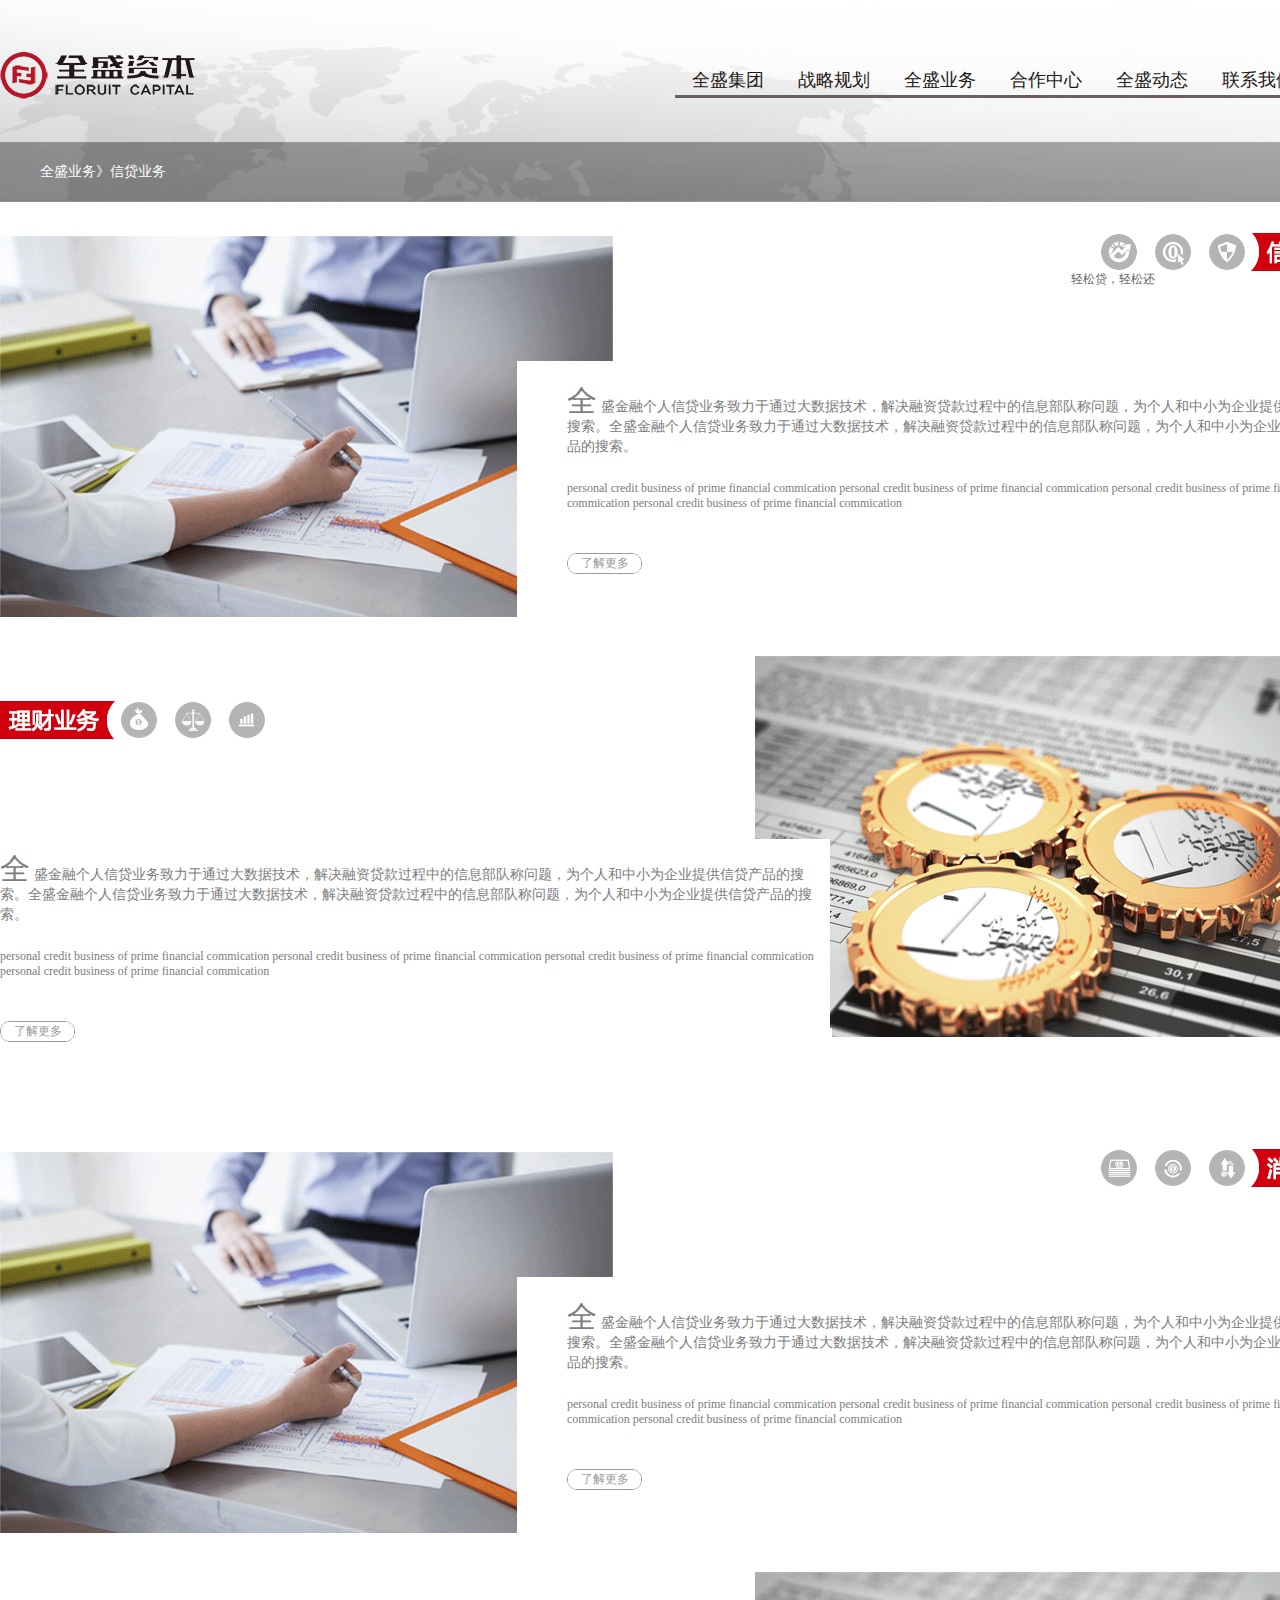
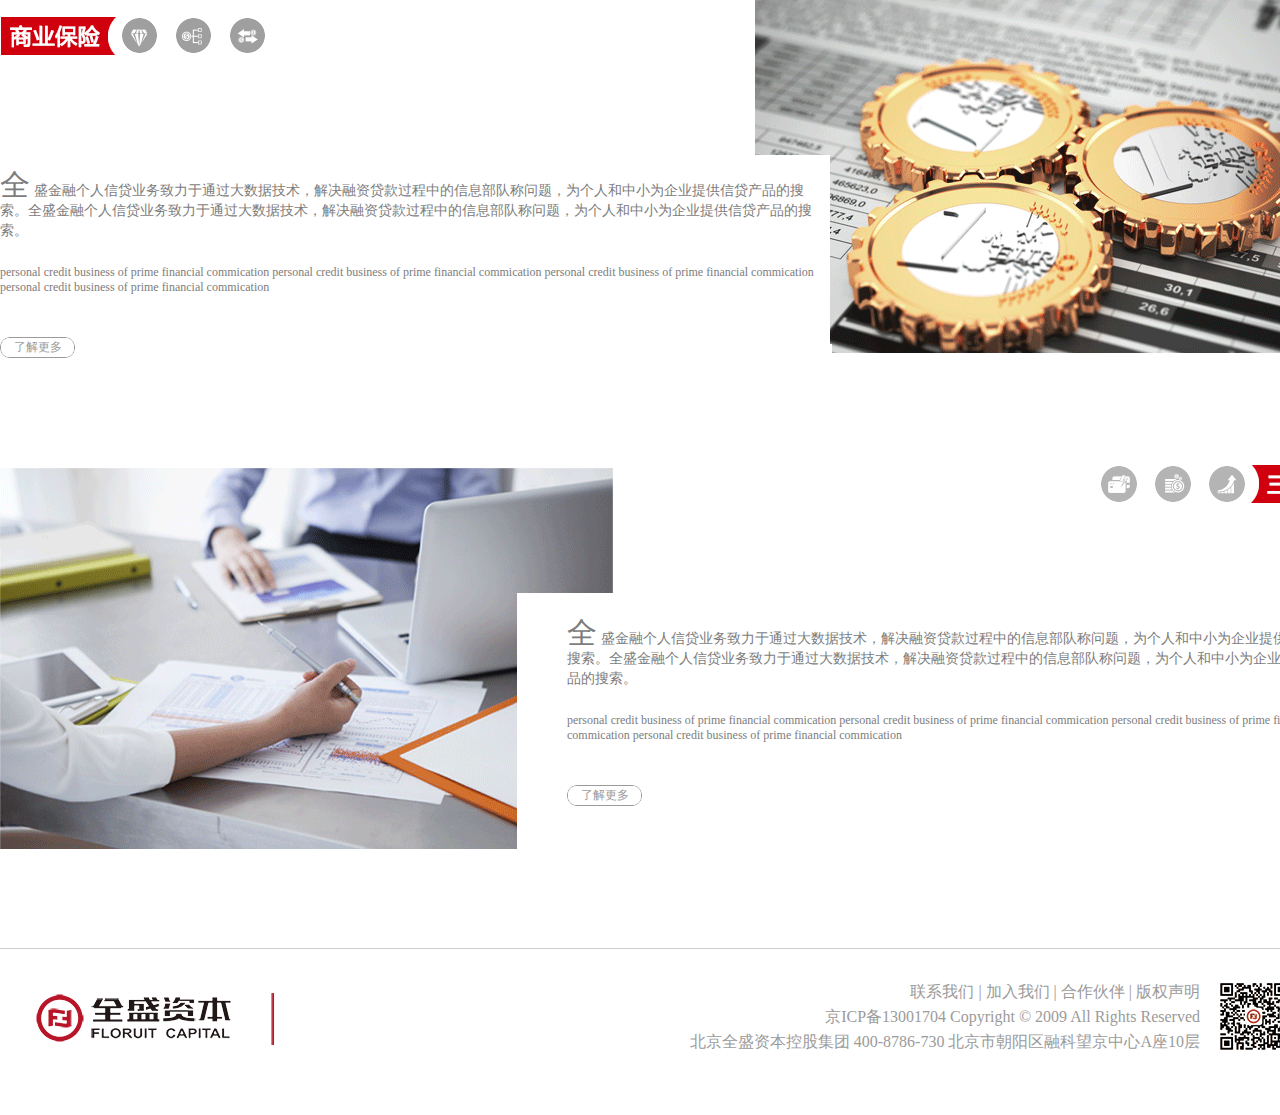
<file: qszb111/yewu.html>
<!DOCTYPE html>
<html lang="en">
<head>
	<meta charset="UTF-8">
	<title>Document</title>
	<link rel="stylesheet" type="text/css" href="css/reset.css">
	<link rel="stylesheet" type="text/css" href="css/public-head.css">
	<link rel="stylesheet" type="text/css" href="css/yewu.css">
</head>
<body>
	<div class="head">
		<div class="icon clear">
			<i></i>
			<ul class="clear">
				<li><a href="">全盛集团</a></li>
				<li><a href="">战略规划</a></li>
				<li><a href="">全盛业务</a></li>
				<li><a href="">合作中心</a></li>
				<li><a href="">全盛动态</a></li>
				<li><a href="">联系我们</a></li>
			</ul>
			<p>全盛业务》信贷业务</p>
		</div>
	</div>
	<div class="yewu-text">
			<div class="yewu-text-1 clear">
				<div class="yewu-text-1-1">
					<img src="img/yewu/1.png">
				</div>
				<div class="yewu-text-1-2">
					<p class="p1">
					<span>全</span>
					盛金融个人信贷业务致力于通过大数据技术，解决融资贷款过程中的信息部队称问题，为个人和中小为企业提供信贷产品的搜索。全盛金融个人信贷业务致力于通过大数据技术，解决融资贷款过程中的信息部队称问题，为个人和中小为企业提供信贷产品的搜索。</p>
					<p class="p2">personal credit business of prime financial commication
					personal credit business of prime financial commication
					personal credit business of prime financial commication
					personal credit business of prime financial commication</p>
					<p class="p3"><a href="">了解更多</a></p>
				</div>
				<div class="yewu-text-1-3">
					<i></i>
					<p>轻松贷，轻松还</p>
				</div>
			</div>
			<div class="yewu-text-2">
				<div class="div1">
					<i></i>
				</div>
				<div class="div2">
					<p class="p1">
					<span>全</span>
					盛金融个人信贷业务致力于通过大数据技术，解决融资贷款过程中的信息部队称问题，为个人和中小为企业提供信贷产品的搜索。全盛金融个人信贷业务致力于通过大数据技术，解决融资贷款过程中的信息部队称问题，为个人和中小为企业提供信贷产品的搜索。</p>
					<p class="p2">personal credit business of prime financial commication
					personal credit business of prime financial commication
					personal credit business of prime financial commication
					personal credit business of prime financial commication</p>
					<p class="p3"><a href="">了解更多</a></p>
				</div>
				<img src="img/yewu/2.png">
			</div>
			<div class="yewu-text-1 clear">
				<div class="yewu-text-1-1">
					<img src="img/yewu/1.png">
				</div>
				<div class="yewu-text-1-2">
					<p class="p1">
					<span>全</span>
					盛金融个人信贷业务致力于通过大数据技术，解决融资贷款过程中的信息部队称问题，为个人和中小为企业提供信贷产品的搜索。全盛金融个人信贷业务致力于通过大数据技术，解决融资贷款过程中的信息部队称问题，为个人和中小为企业提供信贷产品的搜索。</p>
					<p class="p2">personal credit business of prime financial commication
					personal credit business of prime financial commication
					personal credit business of prime financial commication
					personal credit business of prime financial commication</p>
					<p class="p3"><a href="">了解更多</a></p>
				</div>
				<div class="yewu-text-1-3">
					<i id="i3"></i>
				</div>
			</div>
			<div class="yewu-text-2">
				<div class="div1">
					<i id="i4"></i>
				</div>
				<div class="div2">
					<p class="p1">
					<span>全</span>
					盛金融个人信贷业务致力于通过大数据技术，解决融资贷款过程中的信息部队称问题，为个人和中小为企业提供信贷产品的搜索。全盛金融个人信贷业务致力于通过大数据技术，解决融资贷款过程中的信息部队称问题，为个人和中小为企业提供信贷产品的搜索。</p>
					<p class="p2">personal credit business of prime financial commication
					personal credit business of prime financial commication
					personal credit business of prime financial commication
					personal credit business of prime financial commication</p>
					<p class="p3"><a href="">了解更多</a></p>
				</div>
				<img src="img/yewu/2.png">
			</div>
			<div class="yewu-text-1 clear">
				<div class="yewu-text-1-1">
					<img src="img/yewu/1.png">
				</div>
				<div class="yewu-text-1-2">
					<p class="p1">
					<span>全</span>
					盛金融个人信贷业务致力于通过大数据技术，解决融资贷款过程中的信息部队称问题，为个人和中小为企业提供信贷产品的搜索。全盛金融个人信贷业务致力于通过大数据技术，解决融资贷款过程中的信息部队称问题，为个人和中小为企业提供信贷产品的搜索。</p>
					<p class="p2">personal credit business of prime financial commication
					personal credit business of prime financial commication
					personal credit business of prime financial commication
					personal credit business of prime financial commication</p>
					<p class="p3"><a href="">了解更多</a></p>
				</div>
				<div class="yewu-text-1-3">
					<i id="i5"></i>
				</div>
			</div>
	</div>
	<div class="bottom">
		<div class="b-bootom">
			<iframe src="bottom.html" width="1311px;"  frameborder="no" border="0"  scrolling="no" allowtransparency="yes"></iframe>
		</div>
	</div>
</body>
</html>
</file>
<file: qszb111/css/index.css>
/*头部导航*/
.head{
	margin: 0px auto;
	width: 1366px;
	height: 90px;
}
.logo{
	float: left;
	width: 195px;
	height: 48px;
	margin-left: 112px;
	margin-top: 22px;
	background: url(../img/icon1.png) no-repeat 0px -199px;
}
.head-nars{
	float: left;
	width: 688px;
	margin-left: 370px;
}
.head-nars a{
	float: left;
	padding-top: 20px;
	margin-left: 2px;
	width: 84px;
	height: 64px;
	text-align: center;
	font-size: 12px;
	color: #cfcfcf;
	font-family: "microsoft yahei";
	background:#7d7d7d;
}
.head-nars a:hover{
	color: #fff;
	background:#b71629;
}
.head-nars a i{
	display: block;
	width: 84px;
	height: 36px;
	background: url(../img/icon1.png) no-repeat;
}
.head-nars a .nar1{
background-position:  23px 0px;
}
.head-nars a:hover .nar1{
background-position:  23px -55px;
}
.head-nars a .nar2{
background-position:  -40px 0px;
}
.head-nars a:hover .nar2{
background-position:  -40px -55px;
}
.head-nars a .nar3{
background-position:  -189px 0px;
}
.head-nars a:hover .nar3{
background-position:  -189px -55px;
}
.head-nars a .nar4{
background-position:  -260px 0px;
}
.head-nars a:hover .nar4{
background-position:  -260px -55px;
}
.head-nars a .nar5{
background-position:  -330px 0px;
}
.head-nars a:hover .nar5{
background-position:  -330px -55px;
}
.head-nars a .nar6{
background-position:  -548px 0px;
}
.head-nars a .nar7{
background-position:  -408px 0px;
}
.head-nars a:hover .nar7{
background-position:  -408px -55px;
}
.head-nars a .nar8{
background-position:  -479px 0px;
}
.head-nars a:hover .nar8{
background-position:  -479px -55px;
}
.f-text{
	width: 1366px;
	margin: 0px auto;
}
/*图片轮播展示*/
.img-show{
	margin: 0px auto;
	width: 1366px;
	height: 517px;
	position: relative;
	top: 0px;
	left: 0px;
}
.img-show .img-button{
	position: absolute;
	top: 447px;
	left: 1163px;
}
.img-show .img-button .a1,.img-show .img-button .a2{
	float: left;
	width: 27px;
	height: 31px;
	
}
.img-show .img-button .a1{
	background: url(../img/icon1.png) no-repeat 0px -115px;
}
.img-show .img-button .a2{
	margin-left: 42px;
	background: url(../img/icon1.png) no-repeat -70px -115px;
}
.middle-nars{
	margin: 0px auto;
	margin-top: 2px;
	width: 1366px;
	height: 67px;
	background: white;
}
.middle-nars ul{
	margin-left: 1px;
}
.middle-nars ul li{
	float: left;
	width: 225px;
	height: 65px;
	color: #000;
	font-size: 18px;
	text-align: center;
	line-height: 65px;
	border: 1px solid #c6c6c6;
}
.middle-nars ul li:hover{
	background: #b71629;
	color: #fff;
	border-bottom: 2px #e40629 solid;
}
.middle-nars ul .li-2:hover .menu{
	display: block;
}
.menu {
	display: none; 
	width: 227px;
	height: 216px;
	margin-top: -8px;
	margin-left: -1px;
	position: relative;
	z-index: 4;
	background: url(../img/3.png) no-repeat;
}
.menu .nar1{
	width: 113px;
	border-right: 2px red solid;
}
.menu .nar2{
	/*display: none;*/
	width: 100px;
	height: 165px;
	position: absolute;
	top: -10px;
	left: 112px;
}
.menu .p1{
	font-size: 19px;
	color: #7d7d7d;
	padding: 16px 0px 0px 30px;
}
.menu .p2 a:hover{
	color:#e02d2a; 
}
.menu .p2 a:hover .nar2{
	display: block;
}
.menu .p2 a{
	display: block;
}
.menu p{
	padding-left: 30px;
	line-height: initial;
	text-align:initial; 
	font-size: 20px;
	margin-top: 7px;
}
.menu p a{
	color: #969493;
	font-size: 14px;
}
.middle-text{
	width: 1364px;
	height: 468px;
	overflow: hidden;
	background: url(../img/6.png)
}
.middle-text .video{
	float: left;
	width: 496px;
	height: 288px;
	margin-left: 168px;
	margin-top: 82px;
	background:#000;
	opacity: 0.9;
	filter:alpha(opacity=50);
}
.middle-text .text{
	float: left;
	width: 277px;
	height: 220px;
	text-indent: 2em;
	margin-top: 66px;
	margin-left:296px;
	color: #5c5c5c;
	font-size: 12px;
}
.middle-text .text i{
	display: block;
	width: 162px;
	height: 53px;
	float: right;
	background: url(../img/icon1.png) no-repeat -130px -130px;
}
.middle-text .text p{
	float: right;
	margin-top: 28px;
}
/*全盛业务*/
.f-business{
	width: 1366px;
	height: 642px;
	overflow: hidden;
	background: url(../img/7.png) no-repeat;
}
.business-nars{
	margin-left: 227px;
	margin-top: 52px;
	overflow: hidden;
}
.business-nars i{
	float: left;
	
	width: 156px;
	height: 50px;
	background: url(../img/icon1.png) no-repeat -227px -244px;
}
.business-nars ul{
	float: left;
	margin-left: -22px;
	margin-top: 5px;
}
.business-nars ul li{
	float: left;
	color: red;
	font-size: 16px;
	font-weight: bold;
	font-family: "microsoft yahei";
}
.business-nars ul li a{
	font-size: 16px;
	color: #666;
	font-family: "microsoft yahei";
}
.business-text{
	margin-left: 118px;
	margin-top: 35px;
}
.business-text  .a1{
	float: left;
	width: 27px;
	margin-right: 80px;
	height: 31px;
	margin-top: 185px;
	background: url(../img/icon1.png) no-repeat 0px -115px;
}
.business-text  .a3{
	float: left;
	width: 27px;
	/*margin-right: 80px;*/
	height: 31px;
	margin-top: 185px;
	background: url(../img/icon1.png) no-repeat -70px -115px;
}
.business-text ul li{
	float: left;
	width: 257px;
	height: 392px;
	margin-right: 68px;
	/*clear: left;*/
}
.business-text ul li .a2{
	float: left;
	width: 257px;
	height: 392px;
	background: #999;
}
.business-text ul li .a2 .p1{
	width: 257px;
	height: 85px;
	line-height: 85px;
	font-size: 24px;
	color: #fff;
	text-align: center;
}
.business-text ul li .a2 .p2{
	width: 210px;
	font-size: 10px;
	color: #fff;
	margin: 26px auto 28px;
	text-indent: 2em;
}
.business-text ul li .a2 span{
	display: block;
	width: 75px;
	color: #fff;
	font-size: 12px;
	text-align: center;
	line-height: 21px;
	height: 21px;
	margin: 0px auto;
	background: url(../img/icon1.png) no-repeat -227px -202px;
}
.business-text ul li .a2 span:hover{
	text-decoration: underline;
	
}
/*新闻信息*/
.news,.partner,.phone{
	width: 1366px;
}
.news .news-head,.partner .partner-head{
	height: 162px;
	background-color: #737373;
}
.phone .phone-head{
	height: 162px;
	background: url(../img/phone.jpg) no-repeat;
}
.news .news-head i,.partner .partner-head i,.phone .phone-head i{
	float: left;
	margin-left: 157px;
	margin-top: 66px;
	width: 35px;
	height: 28px;
}
.news .news-head i{
	background: url(../img/icon1.png) no-repeat -703px 0px;
}
.partner .partner-head i{
	background: url(../img/icon1.png) no-repeat -626px -87px;
}
.phone .phone-head i{
	background: url(../img/icon1.png) no-repeat -659px 0px;
}
.news .news-head p,.partner .partner-head p,.phone .phone-head p{
	float: left;
	color: #fff;
	margin-left: 10px;
	width: 1164px;
	padding: 60px 0px 10px 0px;
	border-bottom: 5px solid #c5001f;
}
.phone .phone-head p{
	color: #b81b29;
}
.news .news-head p .span1,.partner .partner-head p .span1,.phone .phone-head p .span1{
	font-size: 30px;
}
.phone-head p .span2{
	margin-right: 90px;
}
.news .news-head p .span2,.partner .partner-head p .span2,.phone .phone-head p .span2{
	font-size: 20px;

}
.phone .phone-head p .span3{
	color: #b81b29;
	margin-left: 38px;
	font-size: 28px;
}
.phone .phone-head a{
	display: inline-block;
	width: 122px;
	height: 32px;
	margin-top: 10px;
	color: #fff;
	font-size: 16px;
	text-align: center;
	line-height: 32px;
	margin-left: 622px;
	background: url(../img/icon1.png) no-repeat -469px -262px;
}
.news-text .news-text-1,.news-text img{
	float: left;
	width: 683px;
	height: 319px;
}
.news-text .news-text-1{
	background: url(../img/one.png) no-repeat;
}
.news-text .news-text-1 .p1{
	color: #242424;
	width: 480px;
	margin: 0px auto;
	font-size: 24px;
}
.news-text .news-text-1 .p2{
	color: #242424;
	width: 480px;
	margin: 24px auto 0px;
	font-size: 16px;
}
.news-text a{
	float: left;
	width: 42px;
	height: 42px;
	background: url(../img/icon1.png) no-repeat;
}
.news-text .a{
	background-position: -696px -155px;
	position: absolute;
	top: 277px;
	left: 1311px;
}
.news-text .b{
	background-position: -697px -43px;
	position: absolute;
	top: 277px;
	left: 55px;
}
.news-text .c{
	background-position: -696px -103px;
	position: absolute;
	top: 319px;
	left: 55px;
}
.news-text .d{
	background-position: -696px -214px;
	position: absolute;
	top: 319px;
	left:1311px;
}
.news-text-1 .map{
	float: left;
	width: 680px;
	height: 680px;
}
.news-text-1 .map img{
	margin: 45px auto 0px;
}
.news-text-1 .map-1 div{
	float: left;
	width: 342px;
	height: 344px;
}
.news-text-1 .map-1 div:hover .map-y{
	width: 342px;
	height: 344px;
	background: url(../img/img/map-1.png);
	position: absolute;
	top: 0px;
	left: 0px;
}
.partner .bank{
	height: 538px;
}
.partner .bank div{
	width: 776px;
}
.bottom{
	width: 1366px;
	height: 164px;
	margin: 0px auto;
	overflow: hidden;
}
.bottom i{
	float: left;
	width: 240px;
	height: 52px;
	margin: 44px 0px 0px 112px;
	background: url(../img/icon1.png) no-repeat -416px -206px;

}
.bottom div {
	width: 600px;
	height: 67px;
	margin-top: 44px;
	margin-left: 600px;
}
.bottom div p{
	float: right;
	line-height: 25px;
	font-size: 16px;
	color: #707070;
}
.bottom div p span a{
	font-size: 16px;
	color: #707070;
}
.bottom  s{
	float: right;
	width: 67px;
	height: 67px;
	background: url(../img/img/er.png);
	position: absolute;
	top: 4px;
	left: 620px;
}
</file>
<file: qszb111/css/public-bottom.css>
.bottom{
	width: 1366px;
	height: 164px;
	overflow: hidden;
}
.bottom i{
	float: left;
	width: 240px;
	height: 52px;
	margin: 44px 0px 0px 36px;
	background: url(../img/icon1.png) no-repeat -416px -206px;

}
.bottom div {
	width: 600px;
	height: 67px;
	margin-top: 30px;
	margin-left: 600px;
}
.bottom div p{
	float: right;
	line-height: 25px;
	font-size: 16px;
	color: #9b9b9b;
}
.bottom div p span a{
	font-size: 16px;
	color: #9b9b9b;
}
.bottom  s{
	float: right;
	width: 67px;
	height: 67px;
	background: url(../img/img/er.png);
	position: absolute;
	top: 4px;
	left: 620px;
}
</file>
<file: qszb111/css/public-head.css>
.head{
	width: 100%;
	height: 202px;
	min-width: 1366px;
	background: url(../img/p-head.png) no-repeat;
	overflow: hidden;
	background-position: center center;
}
.icon{
	width: 1366px;
	height: 202px;
	overflow: hidden;
	margin: 0px auto;	
}
.icon i{
	float: left;
	width: 195px;
	height: 48px;
	margin: 52px 0px 0px 0px;
	background: url(../img/icon1.png) no-repeat 0px -200px;
}

.icon ul{
	float: left;
	margin-left: 675px;
	margin-top: -35px;
}
.icon ul li a{
	font-size: 18px;
	color: #231815;
}
.icon ul li{
	float: left;
	width: 106px;
	height: 30px;
	line-height: 30px;
	text-align: center;
	border-bottom: 3px solid #67605f;
}
.icon ul li:hover{
	border-color: #d0000e;
	
}
.icon p{
	margin-top: 163px;
	color: #fff;
	margin-left: 40px;
	font-size: 14px;
}
</file>
<file: qszb111/css/guihua.css>
.g-text{
	width: 1366px;
	margin:0px auto;
	overflow: hidden;
	padding-top: 24px;
}
.g-text img{
	float: left;
	width: 431px;
	height: 265px;
}
.g-text .text-1{
	margin-bottom:96px; 
}
.g-text .text-1-r{
	float: left;
	width: 935px;
	height: 265px;
	background:#f9f9f9;
}
.g-text .text-1-r .p1 {
	width: 294px;
	height: 24px;
	margin: 24px 0px 0px 564px;
	background: url(../img/guihua/icon.png) no-repeat 0px 0px ;
}
.g-text .text-1-r .p2{
	width: 16px;
	height: 14px;
	background: url(../img/guihua/icon.png) no-repeat 0px -35px ;
	margin: 16px 0px 0px 52px;
}
.g-text .text-1-r .p3,.g-text .text-1-r .p4{
	padding: 0px 103px 26px 83px;
	font-size: 14px;
	color: #9b9b9b;
}
.g-text .text-1-r .p5{
	width: 16px;
	height: 14px;
	background: url(../img/guihua/icon.png) no-repeat 0px -49px ;
	margin-left: 843px;
}
.g-text #t2 .text-1-r .p1 {
	width: 294px;
	height: 24px;
	margin: 24px 0px 0px 0px;
	background: url(../img/guihua/icon.png) #fff no-repeat 0px -100px ;
}
.g-text #t2 .text-1-r{
	background: #fff;
}
.g-text #t3 .text-1-r .p1 {
	width: 294px;
	height: 24px;
	background: url(../img/guihua/icon.png) no-repeat 0px -143px ;
}
.g-text #t4 .text-1-r .p1 {
	width: 294px;
	height: 24px;
	margin: 24px 0px 0px 0px;
	background: url(../img/guihua/icon.png) no-repeat 0px -180px ;
}
.g-text #t4 .text-1-r{
	background: #fff;
}
.bottom{
	width: 100%;
	height: 166px;
	border-top: 1px solid #ccc;
}
.b-bootom{
	width: 1366px;
	margin: 0px auto;
}

.g-text #t2 .text-1-r ,.g-text #t4 .text-1-r{
	width: 858px;
}
.g-text #t2 .text-1-r .p5 ,.g-text #t4 .text-1-r .p5{
	margin-left: 790px;
}
</file>
<file: qszb111/css/jituan.css>
.text-top-b{
	height: 61px;
	width: 100%;
	min-width: 1920px;
	background: #ececec;
}
.text-top-s{
	width: 1366px;
	height: 61px;
	margin: 0px auto;
}
.text-top-s i{
	display: block;
	width: 51px;
	height: 26px;
	margin-left: 1128px;
	background: url(../img/jituan/icon.png) no-repeat -448px 0px;
}
.j-text {
	width: 1366px;
	margin: 0px auto;
}
.j-text .text-1{
	width: 1221px;
	margin-left: 63px;
}
.j-text .text-1 img{
	float: left;
}
.j-text .text-1 .t1{
	float: left;
}
.j-text .text-1 .t1 .p1{
	width: 437px;
	height: 25px;
	margin-left: 496px;
	background: url(../img/jituan/icon.png) no-repeat 0px -1px;
}
.j-text .text-1 .t1 .p2{
	width: 16px;
	height: 14px;
	margin-left: 94px;
	margin-top: 62px;
	background: url(../img/jituan/icon.png) no-repeat 0px -168px;
}
.j-text .text-1 .t1 .p3{
	font-size: 20px;
	font-family: 宋体;
	color: #a0a0a1;
	padding: 42px 0px 25px 0px;
}
.j-text .text-1 .t1 div{
	width: 819px;
	margin-left: 114px;
}
.j-text .text-1 .t1 div .p4,.j-text .text-1 .t1 div .p5{
	font-size: 14px;
	color: #9b9b9b;
}
.j-text .text-1 .t1 .p5{
	padding: 17px 0px 38px 0px;
}
.j-text .text-1 .t1 .p6 a,.j-text .text-2 .t2 .p5 a{
	display: block;
	width: 75px;
	height: 21px;
	background: url(../img/jituan/icon.png) no-repeat 0px -360px;
	color: #9b9b9b;
	font-size: 12px;
	text-align: center;
}
.j-text .text-1 .t1 .p7{
	width: 16px;
	height: 14px;
	margin-left: 917px;
	margin-top: 12px;
	background: url(../img/jituan/icon.png) no-repeat 0px -182px;
}
.j-text .text-2{
	margin-top: 72px;
	background: #ececec;
}
.j-text .text-2 .t2{
	width: 786px;
	height: 365px;
	float: left;
	overflow: hidden;
	
}
.j-text .text-2 .t2 .p1{
	width: 437px;
	height: 25px;
	margin-top: 68px;
	margin-left: 70px;
	background: url(../img/jituan/icon.png) no-repeat 0px -38px;
}
.j-text .text-2 .t2 .p2{
	width: 16px;
	height: 14px;
	margin-left: 70px;
	margin-top: 35px;
	background: url(../img/jituan/icon.png) no-repeat 0px -168px;
}
.j-text .text-2 .t2 .p3,.j-text .text-2 .t2 .p4{
	width: 516px;
	font-size: 14px;
	padding-left: 93px;
	color: #9b9b9b;
}
.j-text .text-2 .t2 .p3{
	padding: 36px 0px 18px 93px;
}
.j-text .text-2 .t2 .p5 a{
	margin-left: 90px;
	margin-top: 35px;
}
.j-text .text-2 .t2 .p6{
	width: 16px;
	height: 14px;
	margin-left: 673px;
	margin-top: 12px;
	background: url(../img/jituan/icon.png) no-repeat 0px -182px;
}
.j-text .text-2 img{
	float: left;
}
.j-text .text-3{
	margin-top: 124px;

}
.j-text .text-3 img{
	float: left;
	width: 625px;
	height: 356px;
	margin-left: 70px;
}
.j-text .text-3 .t3{
	float: left;
}
.j-text .text-3 .t3 .p1{
	width: 249px;
	height: 24px;
	margin-left: 344px;
	margin-top: 16px;
	background: url(../img/jituan/icon.png) no-repeat 0px -64px;
}
.j-text .text-3 .t3 div{
	width: 720px;
	height: 196px;
	margin-top: 108px;
	background: #ececec;
	margin-left: -52px;
	padding-top: 12px;
}
.j-text .text-3 .t3 div p{
	padding-left: 136px;
	line-height: 26px;
}
.j-text .text-3 .t3 div p .span1,.j-text .text-3 .t-3-3 p .span1{
	font-size: 14px;
	font-weight: bold;
	color: #9b9b9b;
}
.j-text .text-3 .t3 div p .span2{
	font-size: 14px;
	margin-left: 26px;
	color: #9b9b9b;
}
.j-text .text-3 .t-3-3{
	float: left;
	margin-left: 50px;

}
.span1,.j-text .text-3 .t-3-3 p {
	padding-left: 16px;
}
.span1,.j-text .text-3 .t-3-3 p .span2{
	font-size: 14px;
	color: #9b9b9b;
}
.j-text .text-3 .t-3-3 .i1{
	display: block;
	width: 16px;
	height: 14px;
	margin-left: 20px;
	margin-top: 30px;
	background: url(../img/jituan/icon.png) no-repeat 0px -168px;
}
.j-text .text-3 .t-3-3 .i2{
	display: block;
	width: 16px;
	height: 14px;
	margin-left: 1220px;
	background: url(../img/jituan/icon.png) no-repeat 0px -181px;
}
.j-text .text-4{
	margin-top: 87px;
}
.j-text .text-4 img{
	float: left;
	margin-bottom: -170px;
	margin-left: 84px;
	position: relative;
	z-index: 1;
}
.j-text .text-4 i{
	float: left;
	width: 311px;
	margin-left: 510px;
	height: 26px;
	background: url(../img/jituan/icon.png) no-repeat 0px -98px;
}
.j-text .text-4 .t4{
	float: left;
	width: 1366px;
	height: 200px;
    padding-top: 83px;
	background: url(../img/jituan/4.png);
}
.j-text .text-4 .t4 p{
	color: #6a6969;
	font-size: 14px;
	height: 28px;
	line-height: 28px;
	padding-left: 533px;
}
.j-text .text-5 {
	margin-top: 62px;
}
.j-text .text-5 i{
	display: block;
	width: 365px;
	height: 28px;
	margin-left: 85px;
	background: url(../img/jituan/icon.png) no-repeat 0px -131px;
}
.j-text .text-5 img{
	display: block;
	margin: 75px auto 0px;
}
.bottom{
	margin-top: 130px;
	width: 100%;
	height: 166px;
	border-top: 1px solid #ccc;
}
.b-bootom{
	width: 1366px;
	margin: 0px auto;
}
</file>
<file: qszb111/css/lianxi.css>
.l-text{
	width: 1366px;
	margin: 0px auto 110px;
	overflow: hidden;
}
.l-text i{
	display: block;
	width: 293px;
	height: 25px;
	margin: 49px 0px 62px 0px;
	background: url(../img/lianxi/1.png);
}
.l-text div{
	margin: 0px auto;
}
.bottom{
	width: 100%;
	height: 166px;
	border-top: 1px solid #ccc;
}
.b-bootom{
	width: 1366px;
	margin: 0px auto;
}
</file>
<file: qszb111/css/news.css>
.text div .p1{
	font-size: 26px;
	color: #434343;
	margin-bottom: 22px;
}
.text{
	width: 1212px;
	margin: 0px auto;
}
.text dl dd {
	text-indent: 2em;
	font-size: 16px;
	color: #9b9b9b;
	margin-bottom: 43px;
}
.text dl dt{
	font-size: 16px;
	margin-bottom: 24px;
}
.text div{
	width: 576px;
	margin: 43px auto 58px;
}
.text div .p2{
	font-size: 12px;
	color: #c9c9c9;
}
.text dl dd img{
	display: block;
	margin: 0px auto;
}
.text .p3{
	margin-bottom: 50px;
}
.text .p3 a{
	font-size: 14px;
	color: #575757;
}
.bottom{
	width: 100%;
	height: 166px;
	border-top: 1px solid #ccc;
}
.b-bootom{
	width: 1366px;
	margin: 0px auto;
}
</file>
<file: qszb111/css/partner.css>
.partner-text{
	width: 1366px;
	margin: 0px auto;
}
.partner-text .text1{
	height: 307px;
	margin: 34px 0px 90px 0px;
}
.partner-text .text1 img{
	float: left;
}
.partner-text .text1 .t1{
	width: 748px;
	float: left;
	height: 307px;
	background: #eaeaea;
}
.partner-text .text1 .t1 .p1{
	padding: 26px 26px 18px 142px;
}
.partner-text .text1 .t1 .p1 .span1{
	font-size: 14px;
	color: #747272;
	padding-right: 8px;
}
.partner-text .text1 .t1 .p1 .span2{
	font-size: 20px;
	color: #000;
	padding-left: 10px;
	border-left: 3px solid #e60012;
}
.partner-text .text1 .t1 .p2{
	height: 14px;
	width: 16px;
	margin-bottom: 26px;
	background: url(../img/panter/imp.png) no-repeat 0px 0px;
}
.partner-text .text1 .t1 .p4{
	height: 14px;
	margin-left: 600px;
	width: 16px;
	margin-bottom: 26px;
	background: url(../img/panter/imp.png) no-repeat -16px 0px;
}
.partner-text .text2 ul li{
	width: 259px;
	height: 362px;
	float: left;
	margin-left: 55px;
	border: 1px solid #eaeaea;

}
.partner-text .text2 ul li p{
	padding-left: 28px;
	font-size: 12px;
	color: #9b9b9b;
}
.partner-text .text2 ul li .p1{
	font-weight: bold;
	color: #505050;
	margin: 22px 0px 22px 0px;
}
.partner-text .text2 ul li .p2{
	margin-bottom: 10px;
	padding-right: 35px;
	line-height: 20px;
}
.partner-text .text2 ul li .p4 a{
	display: block;
	width: 75px;
	text-align: center;
	line-height: 21px;
	height: 21px;
	margin-top: 46px;
	font-size: 12px;
	color: #9b9b9b;
	background: url(../img/panter/imp.png) no-repeat 0px -128px;
}
.partner-text .text2 ul li img{
	width: 263px;
	height: 141px;
	margin: -1px 0px 0px -2px;
	background-position: center center;
	overflow: hidden;
}
.partner-text .text2 ul li:hover{
	border-color: red;
	border-bottom-width: 3px;
}
.partner-text .text2 .tel{
	margin: 52px 0px 62px 55px;
	font-size: 22px;
	color: #505050;
}
.partner-text .text2 .tel span{
	font-size: 20px;
	margin-left: 10px;
}
.partner-text .text3 {
	margin-bottom: 96px;
}
.partner-text .text3  p{
	text-indent: 8px;
	font-size: 26px;
	font-weight: bold;
	margin-bottom: 45px;
	border-left: 3px red solid;
}
.partner-text .text3  p span{
	font-size: 12px;
	color: #747272;
}
.partner-text .text3  .text3-1 .span1{
	float: left;
	width: 23px;
	margin-top: 123px;
	height: 40px;
	background: url(../img/panter/imp.png) no-repeat 0px -14px;
}
.partner-text .text3  .text3-1{
	width: 1230px;
	margin: 0px auto;
}
.partner-text .text3  .text3-1 .span2{
	float: left;
	width: 23px;
	margin-top: 123px;
	height: 40px;
	background: url(../img/panter/imp.png) no-repeat 0px -54px;
}
.partner-text .text3  .text3-1 img{
	float: left;
}
.partner-text .text3  .text3-1 .img1{
	margin-left: 50px;
	margin-right: 60px;
}
.partner-text .text3  .text3-1 .img2{
	margin-right: 50px;
}
.partner-text .text3  .text3-1 .img3{
	position: absolute;
	top: 50px;
	left: 350px;
}
.partner-text .text3  .text3-1 .text3-1-1{
	width: 510px;
	height: 45px;
	background: #000;
	position: absolute;
	top: 300px;
	left: 350px; 
	opacity: 0.5;
}
.partner-text .text3  .text3-1 .text3-1-2{
	color: #fff;
	font-size: 14px;
	position: absolute;
	top: 310px;
	left: 530px; 
}
.bottom{
	width: 100%;
	height: 166px;
	border-top: 1px solid #ccc;
}
.b-bootom{
	width: 1366px;
	margin: 0px auto;
}
</file>
<file: qszb111/css/qiye.css>
.qiye-text{
	width: 1366px;
	margin: 0px auto;
}
.qiye-text .text-img{
	width: 1366px;
	height: 202px;
	background: url(../img/qiye/1.png) no-repeat 0px -32px;}
.news{
	width: 1230px;
	margin: -76px auto 95px;
}
.news-1 ul li{
	width: 326px;
	height: 128px;
	color: #fff;
	overflow: hidden;
	background: #9b9a9a;
	border-bottom: 1px solid #7c7c7c;
}
.news ul li div,.news-2 ul li div{
	width:200px;
	height: 70px;
}
.news ul li div .p1{
	font-size: 24px;
} 
.news-2 ul li div .p1{
	font-size: 22px;
}
.news-2 ul{
	margin-bottom: 26px;
}
.news-2 ul li:hover{
	background-color: #e60012;
}
.news-2 ul li{
	float: left;
	width: 297px;
	color: #fff;
	height: 128px;
	background: #edd3a3;
	border-right: 1px solid #e0c086;
}
.news-1 ul li div .p2,.news-1 ul li div .p2{
	font-size: 16px;
} 
.news-2 ul li div .p2{
	font-size: 14px;
}
.news ul .li1 div{
	width: 85px;
	height: 65px;
}
.news ul .li1 div p{
	font-size: 20px;
	text-align: center;
} 
.news-2,.news-1 {
	float: left;
}
.news-2 .div1{
	width: 847px;
	height: 151px;
	margin-left: 46px;
	padding-bottom: 20px;
	border-bottom: 1px solid #e1e1e1;
}
.news-2 .div1 .p1{
	font-size: 18px;
	padding: 20px 0px 22px 0px;
	font-weight: bold;
}
.news-2 .div1 .p2{
	font-size: 14px;
	color: #9b9b9b;
	margin-bottom: 26px;
}
.news-2 .div1 .p4 i{
	float: left;
	margin-top: 5px;
	width: 20px;
	height: 11px;
	background: url(../img/qiye/icon.png);
}
.news-2 .div1 .p4 span{
	color: #999999;
	margin-left: 5px;
}
.news-2 .div1 .p4 span a{
	color: #edd3a3;
	font-size: 14px;
	margin-left: 15px;
}
.news-2 .div1 .p4 s{
	float: right;
	width: 16px;
	height: 18px;
	background: url(../img/qiye/icon1.png);
}
.news-2 .div1-1{
	border: none;
}
.news-2 .div2{
	margin: 0px auto;
	width: 203px;
}

.news-2 .div2 a{
	display: block;
	width: 203px;
	height: 53px;
	color: #e60012;
	text-align: center;
	line-height: 53px;
	border: 1px solid #e60012;
}
.bottom{
	width: 100%;
	height: 166px;
	border-top: 1px solid #ccc;
}
.b-bootom{
	width: 1366px;
	margin: 0px auto;
}
</file>
<file: qszb111/css/yewu.css>
.yewu-text{
	width: 1366px;
	margin: 34px auto 0px;
}
.yewu-text-1 .yewu-text-1-1{
	float: left;
	width: 613px;
	height: 381px;
}
.yewu-text-1 .yewu-text-1-2{
	float: left;
	width: 795px;
	height: 200px;
	background: #fff;
	margin-left: -96px;
	margin-top: 125px;
	padding: 30px 0px 30px 50px;
}
.yewu-text-1 .yewu-text-1-2 .p1,.yewu-text-2 .div2 .p1{
	font-size: 14px;
	line-height: 20px;
	color: #7d7d7d;
}
.yewu-text-1 .yewu-text-1-2 .p1 span,.yewu-text-2 .div2 .p1 span{
	font-size: 30px;
}
.yewu-text-1 .yewu-text-1-2 .p2,.yewu-text-2 .div2 .p2{
	font-size: 12px;
	color: #7d7d7d;
	margin-top: 24px;
}
.yewu-text-1 .yewu-text-1-2 .p3 a,.yewu-text-2 .div2 .p3 a{
	display: block;
	width: 75px;
	height: 21px;
	color: #9b9b9b;
	font-size: 12px;
	text-align: center;
	line-height: 21px;
	margin-top: 42px;
	background: url(../img/yewu/icon.png) no-repeat 0px -279px;
}
.yewu-text-1 .yewu-text-1-3{
	float: right;
}
.yewu-text-1 .yewu-text-1-3 i{
	display: block;
	width: 265px;
	height: 38px;
	margin-top: -388px;
	background: url(../img/yewu/icon.png)  no-repeat 0px 0px; 
}
.yewu-text-1 .yewu-text-1-3 p{
	font-size: 12px;
	color: #636363;
	margin-left: -30px;
}
.yewu-text-2 .div1 i{
	display: block;
	width: 265px;
	margin-bottom: 100px;
	height: 38px;
	background: url(../img/yewu/icon.png)  no-repeat 0px -61px; 
}
.yewu-text-2{
	margin-top: 80px;
	margin-bottom: 110px;
}
.yewu-text-2 .div2{
	width: 830px;
	background: #fff;
	padding-top:20px;
}
.yewu-text-2 img{
	width: 613px;
	height: 381px;
	float: right;
	position: relative;
	z-index: -1;
	margin-top: -386px;
}
#i3{
	background: url(../img/yewu/icon.png)  no-repeat 0px -115px; 
}
#i4{
	background: url(../img/yewu/icon.png)  no-repeat 0px -167px; 
}
#i5{
	background: url(../img/yewu/icon.png)  no-repeat 0px -233px; 
}
.bottom{
	width: 100%;
	height: 166px;
	margin-top: 95px;
	border-top: 1px solid #ccc;
}
.b-bootom{
	width: 1366px;
	margin: 0px auto;
}
</file>
